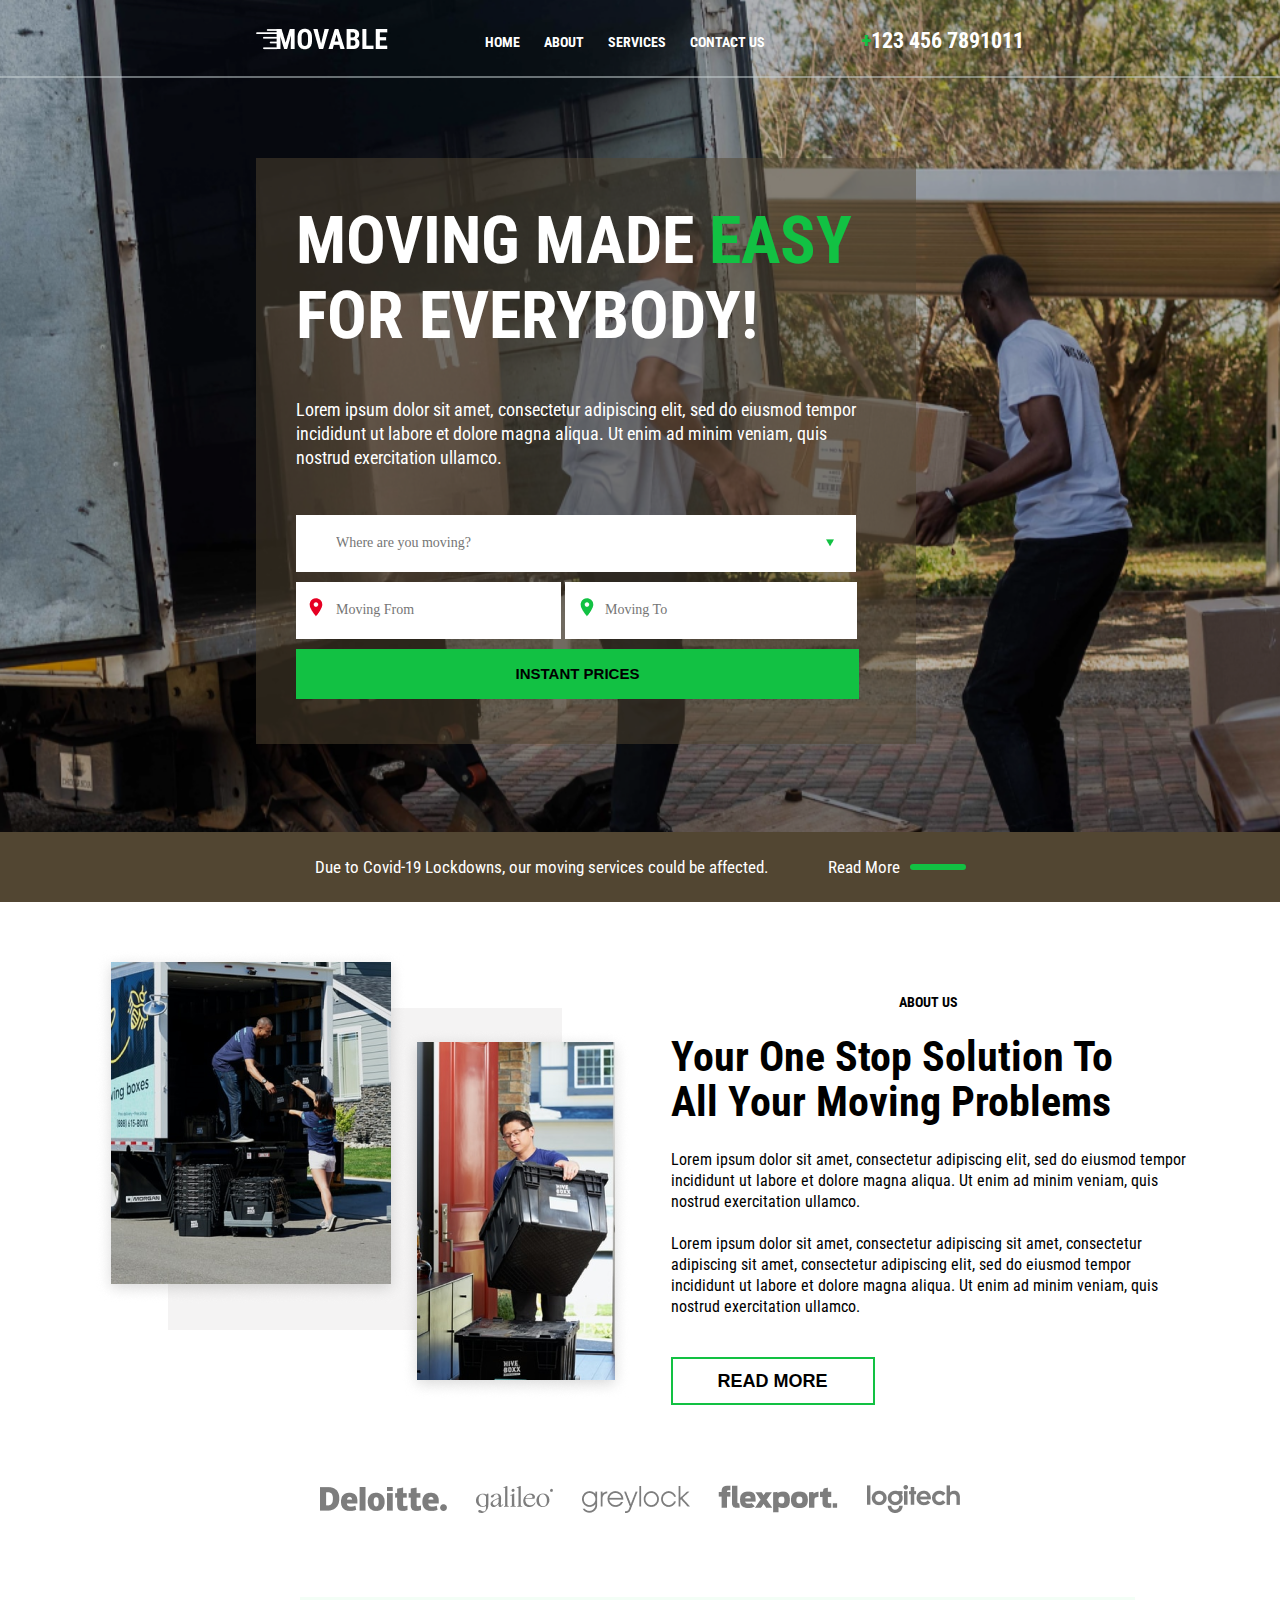
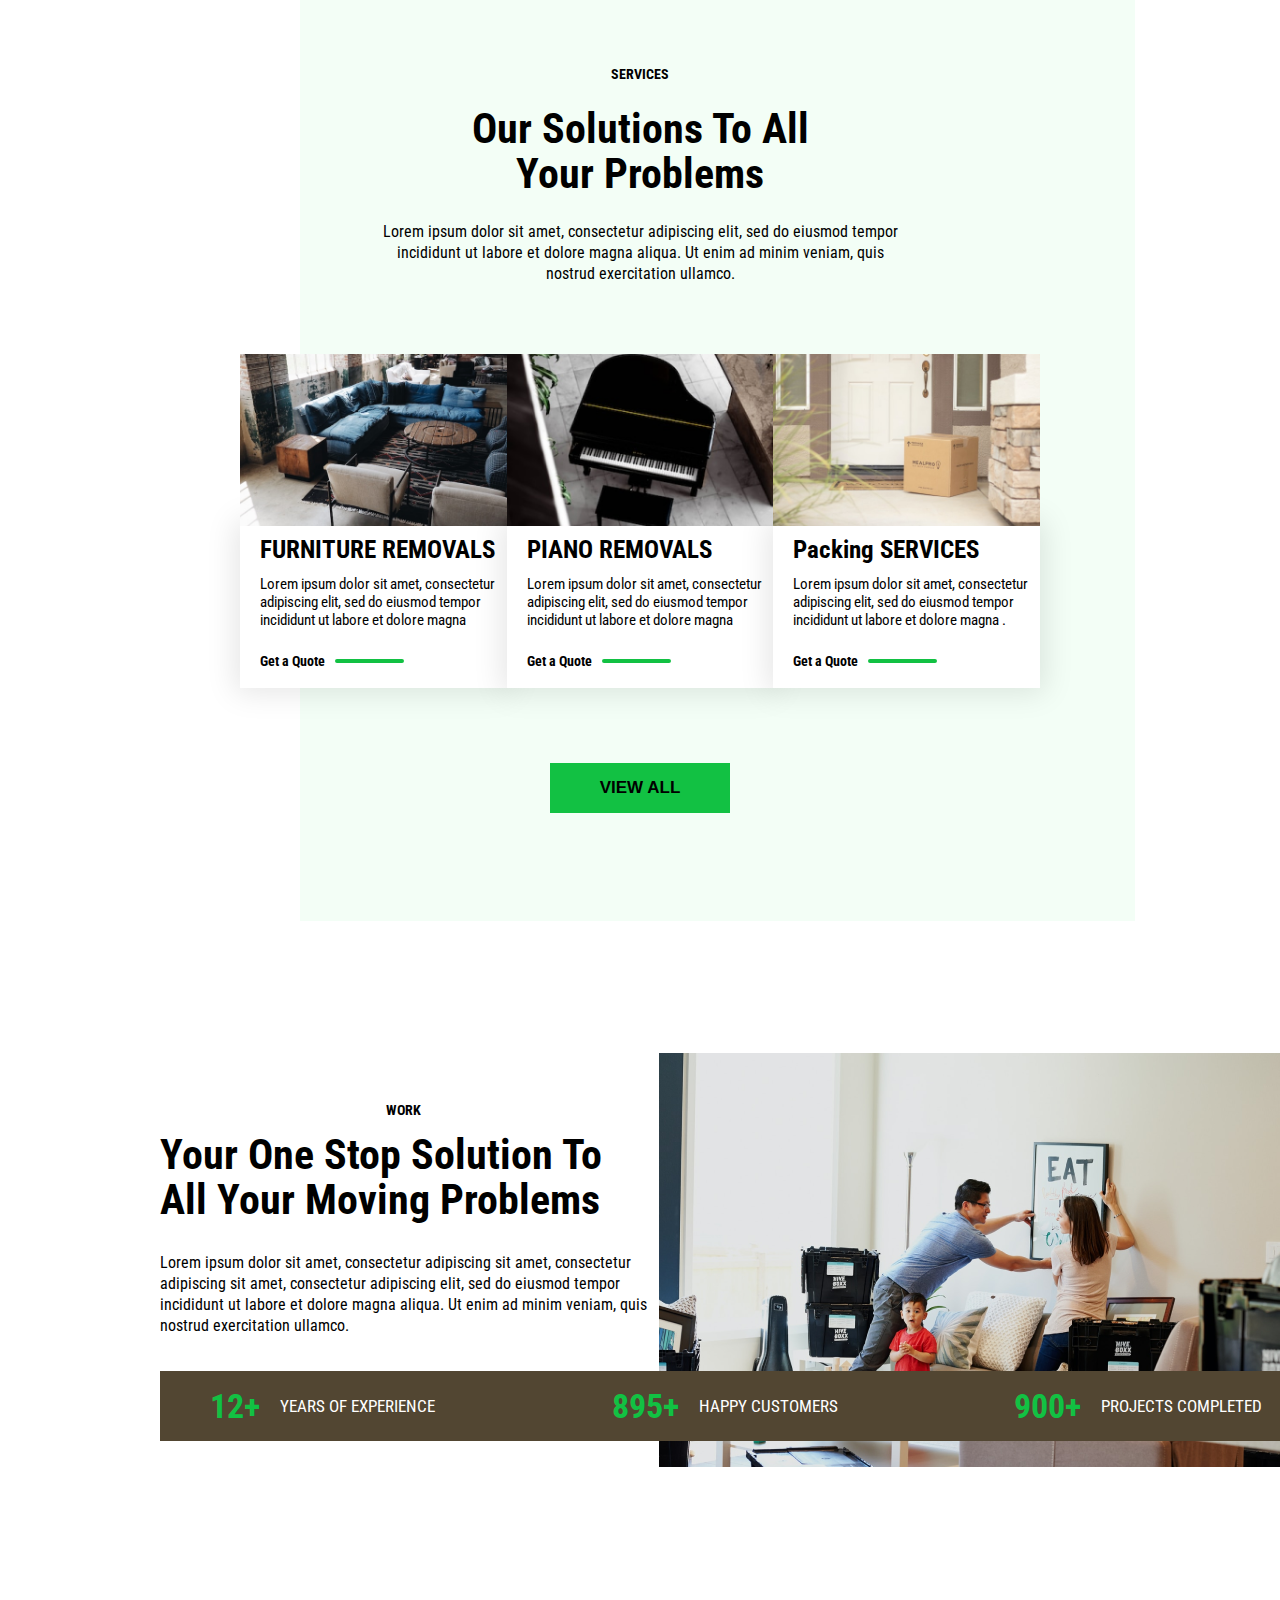
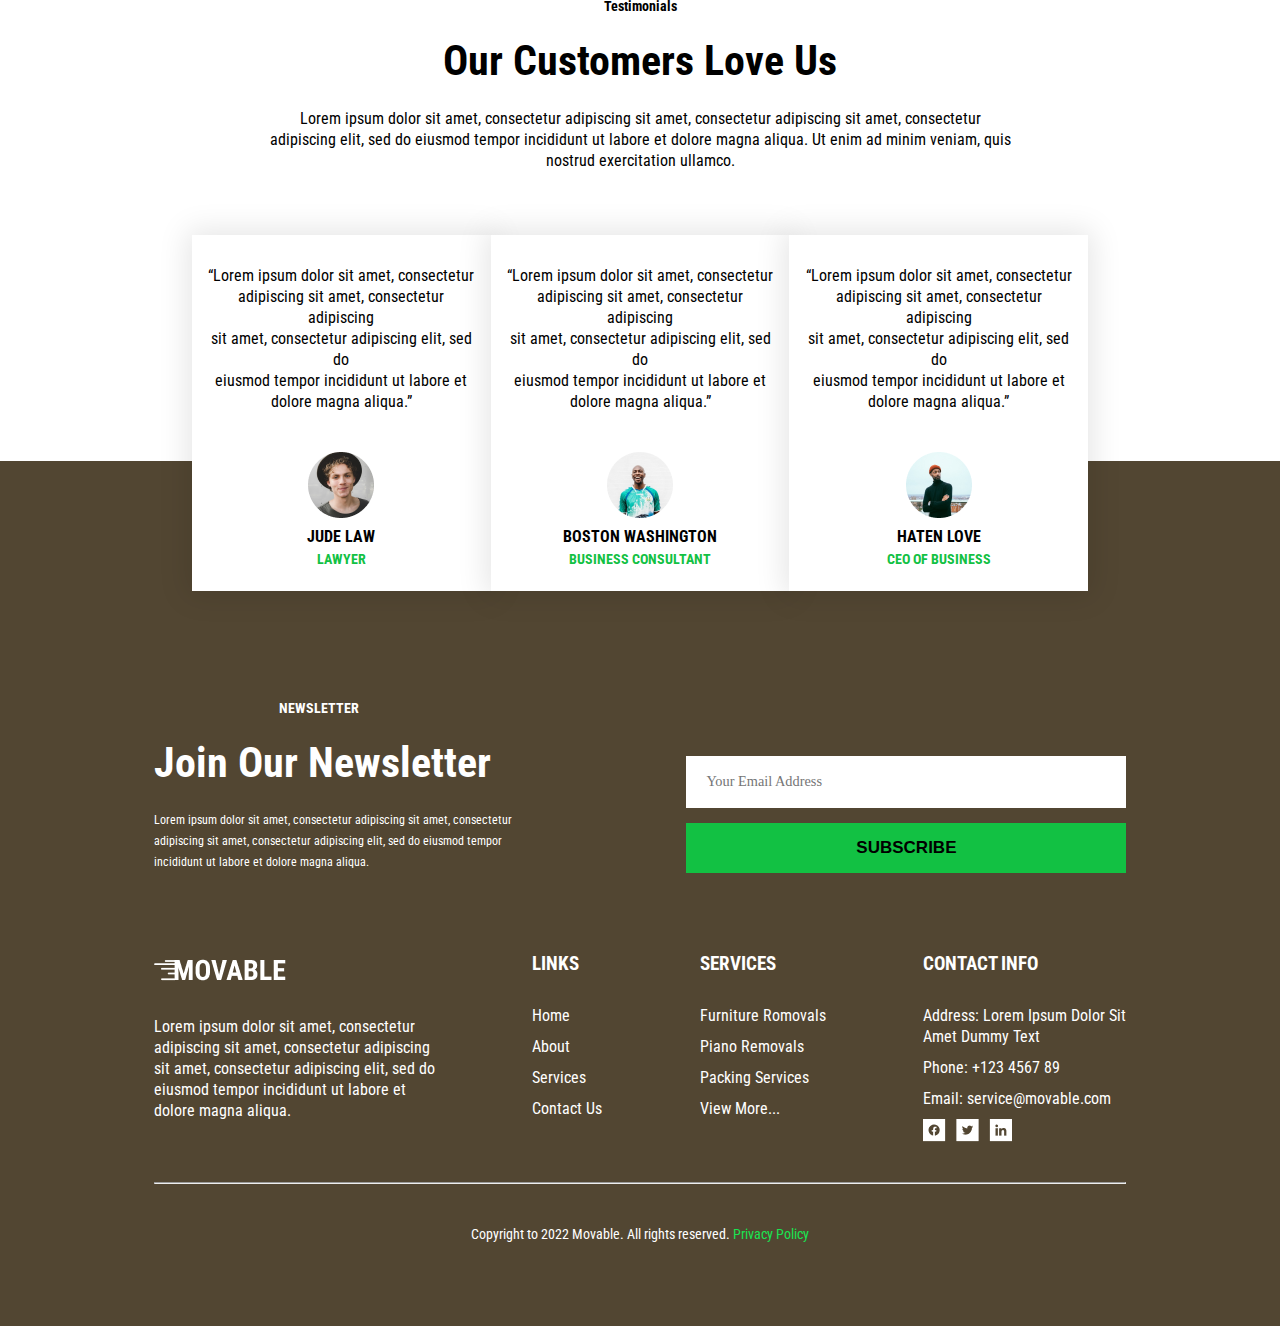
<file: index.html>
<!DOCTYPE html>
<html lang="en">

<head>
    <meta charset="UTF-8">
    <meta name="viewport" content="width=device-width, initial-scale=1.0">
    <title>MOVABLE</title>
    <link rel="preconnect" href="https://fonts.googleapis.com">
    <link rel="preconnect" href="https://fonts.gstatic.com" crossorigin>
    <link href="https://fonts.googleapis.com/css2?family=Roboto+Condensed:ital,wght@0,100..900;1,100..900&display=swap"
        rel="stylesheet">
    <link rel="stylesheet" href="asset/css/index.css">

</head>

<body>
    <div class="main">

        <!-- Hero section -->

        <section class="first-section">

            <!-- Navbar -->

            <div class="image-overlay">

                <div class="navbar hero-container">

                    <!-- other nav info -->

                    <div class="logo">
                        <a href="index.html">
                            <img src="asset/images/logo.png" alt="Logo">
                        </a>
                    </div>

                    <div class="pages-link">
                        <a href="index.html">Home</a>
                        <a href="pages/about.html">About</a>
                        <a href="pages/services.html">Services</a>
                        <a href="pages/contact.html">Contact Us</a>
                    </div>

                    <div class="contact-number">

                        <a href="tel:+1234567891011">
                            <span>+</span>123 456 7891011
                        </a>
                    </div>

                </div>
                <!-- toogle button -->

                <div class="for-responsive">

                    <label for="check" class="checkbox">
                        <input type="checkbox" id="check">

                        <div class="toogle">
                            <span class="top-line common"></span>
                            <span class="middle-line common"></span>
                            <span class="bottom-line common"></span>
                        </div>

                    </label>

                </div>

                <hr class="hero-hr">

                <!-- first glance -->

                <div class="first-glance hero-container">

                    <div class="hero-caption">

                        <h3>MOVING MADE <span>EASY</span> <br> FOR EVERYBODY!</h3>

                        <p>Lorem ipsum dolor sit amet, consectetur adipiscing elit, sed do eiusmod tempor <br>
                            incididunt ut
                            labore et dolore magna aliqua. Ut enim ad minim veniam, quis <br> nostrud exercitation
                            ullamco.
                        </p>


                        <div class="hero-form">

                            <input class="form-address" type="text" placeholder="Where are you moving?">
                            <img class="hero-form-icons addres-img" src="asset/images/Vector1.png" alt="Iocns">

                            <input class="hero-from" type="text" placeholder="Moving From">
                            <img class="hero-form-icons from-img" src="asset/images/Vector2.png" alt="Icons">

                            <input class="hero-to" type="text" placeholder="Moving To">
                            <img class="hero-form-icons to-img" src="asset/images/Vector3.png" alt="Icons">

                            <button class="hero-btn">INSTANT PRICES</button>

                        </div>

                    </div>

                </div>
            </div>

        </section>

        <!-- COVID-19 -->

        <div class="covid-19">

            <p>Due to Covid-19 Lockdowns, our moving services could be affected.</p>
            <h3>Read More
                <hr>
            </h3>

        </div>


        <!-- ABOUT US -->

        <section class="about-us">

            <div class="about-area">

                <div class="about-us-image">
                    <img src="asset/images/about-imge.png" alt="About Area Image">
                </div>

                <div class="about-us-caption">

                    <h5>ABOUT US</h5>
                    <h2>Your One Stop Solution To <br> All Your Moving Problems</h2>

                    <p class="about-para">Lorem ipsum dolor sit amet, consectetur adipiscing elit, sed do eiusmod tempor
                        <br> incididunt ut labore et dolore magna aliqua. Ut enim ad minim veniam, quis <br> nostrud
                        exercitation ullamco. <br>
                    </p>

                    <p> <br> Lorem ipsum dolor sit amet, consectetur adipiscing sit amet, consectetur <br> adipiscing
                        sit amet, consectetur adipiscing elit, sed do eiusmod tempor <br> incididunt ut labore et dolore
                        magna aliqua. Ut enim ad minim veniam, quis <br> nostrud exercitation ullamco.</p>

                    <button>Read More</button>
                </div>

            </div>

        </section>

        <!-- Client logo -->

        <section class="clients-company">

            <div class="clients-images">

                <div class="clients-logo">
                    <img src="asset/images/Deloitte.png" alt="Company logo">
                </div>

                <div class="clients-logo">
                    <img src="asset/images/Galileo .png" alt="Company logo">
                </div>

                <div class="clients-logo">
                    <img src="asset/images/Greylock Partners.png" alt="Company logo">
                </div>

                <div class="clients-logo">
                    <img src="asset/images/Flexport.png" alt="Company logo">
                </div>

                <div class="clients-logo">
                    <img src="asset/images/Logitech.png" alt="Company logo">
                </div>

            </div>

        </section>

        <!-- Services -->

        <section class="services">

            <div class="services-caption">

                <h5>SERVICES</h5>
                <h2>Our Solutions To All <br> Your Problems</h2>
                <p>Lorem ipsum dolor sit amet, consectetur adipiscing elit, sed do eiusmod tempor <br> incididunt ut
                    labore et dolore magna aliqua. Ut enim ad minim veniam, quis <br> nostrud exercitation ullamco.</p>

            </div>

            <div class="services-info">

                <div class="services-img-caption">

                    <img src="asset/images/Rectangle.png" alt="Image">

                    <div class="caption-area">

                        <h3>FURNITURE REMOVALS</h3>
                        <p>Lorem ipsum dolor sit amet, consectetur <br> adipiscing elit, sed do eiusmod tempor <br>
                            incididunt ut labore et dolore magna </p>
                        <h5 style="display: flex; align-items: center; ">Get a Quote
                            <hr>
                        </h5>


                    </div>

                </div>


                <div class="services-img-caption">

                    <img src="asset/images/Rectangle (1).png" alt="Image">

                    <div class="caption-area">

                        <h3>PIANO REMOVALS</h3>
                        <p>Lorem ipsum dolor sit amet, consectetur <br> adipiscing elit, sed do eiusmod tempor <br>
                            incididunt ut labore et dolore magna</p>
                        <h5 class="service-style" style="display: flex; align-items: center; ">Get a Quote
                            <hr>
                        </h5>

                    </div>


                </div>


                <div class="services-img-caption">

                    <img src="asset/images/Rectangle (2).png" alt="Image">

                    <div class="caption-area">

                        <h3>Packing SERVICES</h3>
                        <p>Lorem ipsum dolor sit amet, consectetur <br> adipiscing elit, sed do eiusmod tempor <br>
                            incididunt ut labore et dolore magna .</p>
                        <h5 style="display: flex; align-items: center; ">Get a Quote
                            <hr>
                        </h5>

                    </div>

                </div>

            </div>

            <button class="services-btn">View All</button>

        </section>

        <!-- Work -->

        <section class="work">

            <div class="work-area">

                <div class="work-caption">

                    <h5>WORK</h5>
                    <h3>Your One Stop Solution To <br> All Your Moving Problems</h3>
                    <p>Lorem ipsum dolor sit amet, consectetur adipiscing sit amet, consectetur <br> adipiscing sit
                        amet, consectetur adipiscing elit, sed do eiusmod tempor <br> incididunt ut labore et dolore
                        magna aliqua. Ut enim ad minim veniam, quis <br> nostrud exercitation ullamco.</p>

                </div>

                <div class="work-image">
                    <img src="asset/images/work.png" alt="Work Image">
                </div>

            </div>

            <div class="work-info">

                <div class="work-1">
                    <h3>12+</h3>
                    <p>YEARS OF EXPERIENCE</p>
                </div>

                <div class="work-2">
                    <h3>895+</h3>
                    <p>HAPPY CUSTOMERS</p>
                </div>

                <div class="work-3">
                    <h3>900+</h3>
                    <p>PROJECTS COMPLETED</p>
                </div>

            </div>

        </section>

        <!-- Tests -->

        <section class="tests">

            <div class="members-caption">

                <h5>Testimonials</h5>

                <h3>Our Customers Love Us</h3>

                <p>Lorem ipsum dolor sit amet, consectetur adipiscing sit amet, consectetur adipiscing sit amet,
                    consectetur <br> adipiscing elit, sed do eiusmod tempor incididunt ut labore et dolore magna aliqua.
                    Ut enim ad minim veniam, quis <br> nostrud exercitation ullamco.</p>

            </div>

            <div class="company-members">

                <div class="member-info">

                    <p>“Lorem ipsum dolor sit amet, consectetur <br> adipiscing sit amet, consectetur adipiscing <br>
                        sit amet, consectetur adipiscing elit, sed do <br> eiusmod tempor incididunt ut labore et <br>
                        dolore magna aliqua.”</p>

                    <img src="asset/images/Ellipse.png" alt="Client Image">

                    <h4>JUDE LAW</h4>

                    <h5>LAWYER</h5>

                </div>

                <div class="member-info">

                    <p>“Lorem ipsum dolor sit amet, consectetur <br> adipiscing sit amet, consectetur adipiscing <br>
                        sit amet, consectetur adipiscing elit, sed do <br> eiusmod tempor incididunt ut labore et <br>
                        dolore magna aliqua.”</p>

                    <img src="asset/images/Ellipse (1).png" alt="Client Image">

                    <h4>BOSTON WASHINGTON</h4>

                    <h5>BUSINESS CONSULTANT</h5>

                </div>

                <div class="member-info">

                    <p>“Lorem ipsum dolor sit amet, consectetur <br> adipiscing sit amet, consectetur adipiscing <br>
                        sit amet, consectetur adipiscing elit, sed do <br> eiusmod tempor incididunt ut labore et <br>
                        dolore magna aliqua.”</p>

                    <img src="asset/images/Ellipse (2).png" alt="Client Image">

                    <h4>HATEN LOVE</h4>

                    <h5>CEO OF BUSINESS</h5>

                </div>

            </div>


        </section>

        <!-- footer -->

        <section class="footer">

            <div class="footer-area">

                <div class="newsletter-area">

                    <div class="newsletter-caption">

                        <h4>NEWSLETTER</h4>

                        <h3>Join Our Newsletter</h3>

                        <p>Lorem ipsum dolor sit amet, consectetur adipiscing sit amet, consectetur <br> adipiscing sit
                            amet, consectetur adipiscing elit, sed do eiusmod tempor <br> incididunt ut labore et dolore
                            magna aliqua.</p>

                    </div>

                    <div class="for-gap"></div>

                    <div class="newsletter-form">

                        <input type="email" placeholder="Your Email Address">

                        <button>SUBSCRIBE</button>
                    </div>

                </div>


                <div class="footer-referances">

                    <div class="footer-logo-caption">

                        <a href="index.html">
                            <img src="asset/images/logo.png" alt="Logo">
                        </a>

                        <p>Lorem ipsum dolor sit amet, consectetur <br> adipiscing sit amet, consectetur adipiscing <br>
                            sit amet, consectetur adipiscing elit, sed do <br> eiusmod tempor incididunt ut labore et
                            <br> dolore magna aliqua.
                        </p>

                    </div>

                    <div class="footer-links">

                        <h3>LINKS</h3>

                        <a href="index.html">Home</a>
                        <a href="pages/about.html">About</a>
                        <a href="pages/services.html">Services</a>
                        <a href="pages/contact.html">Contact Us</a>

                    </div>

                    <div class="footer-services">

                        <h3>SERVICES</h3>
                        <a href="/pages/services.html#furniture-removal">Furniture Romovals</a>
                        <a href="/pages/services.html#piano-removal">Piano Removals</a>
                        <a href="/pages/services.html#packing-services">Packing Services</a>
                        <a href="/pages/services.html#Removals">View More...</a>

                    </div>

                    <div class="footer-contact-info">

                        <h3>CONTACT INFO</h3>


                        <a href="pages/contact.html">
                            Address: Lorem Ipsum Dolor Sit <br> Amet Dummy Text
                        </a>

                        <a href="tel:+123456789">
                            Phone: +123 4567 89
                        </a>

                        <a href="mailto:service@movable.com">
                            Email: service@movable.com
                        </a>


                        <div class="social-links">

                            <a href="https://www.facebook.com/" target="_blank">
                                <img src="asset/images/facebook.png" alt="Facebook">
                            </a>

                            <a href="https://x.com/?lang=en" target="_blank">
                                <img src="asset/images/twitter.png" alt="Twitter">
                            </a>

                            <a href="https://pk.linkedin.com/" target="_blank">
                                <img src="asset/images/linkedin.png" alt="Linkedin">
                            </a>
                        </div>

                    </div>


                </div>

                <hr class="footer-hr">

                <p class="copyright">Copyright to 2022 Movable. All rights reserved.
                    <a href="#"><span>Privacy Policy</span></a>
                </p>

            </div>

        </section>

    </div>
</body>

</html>
</file>
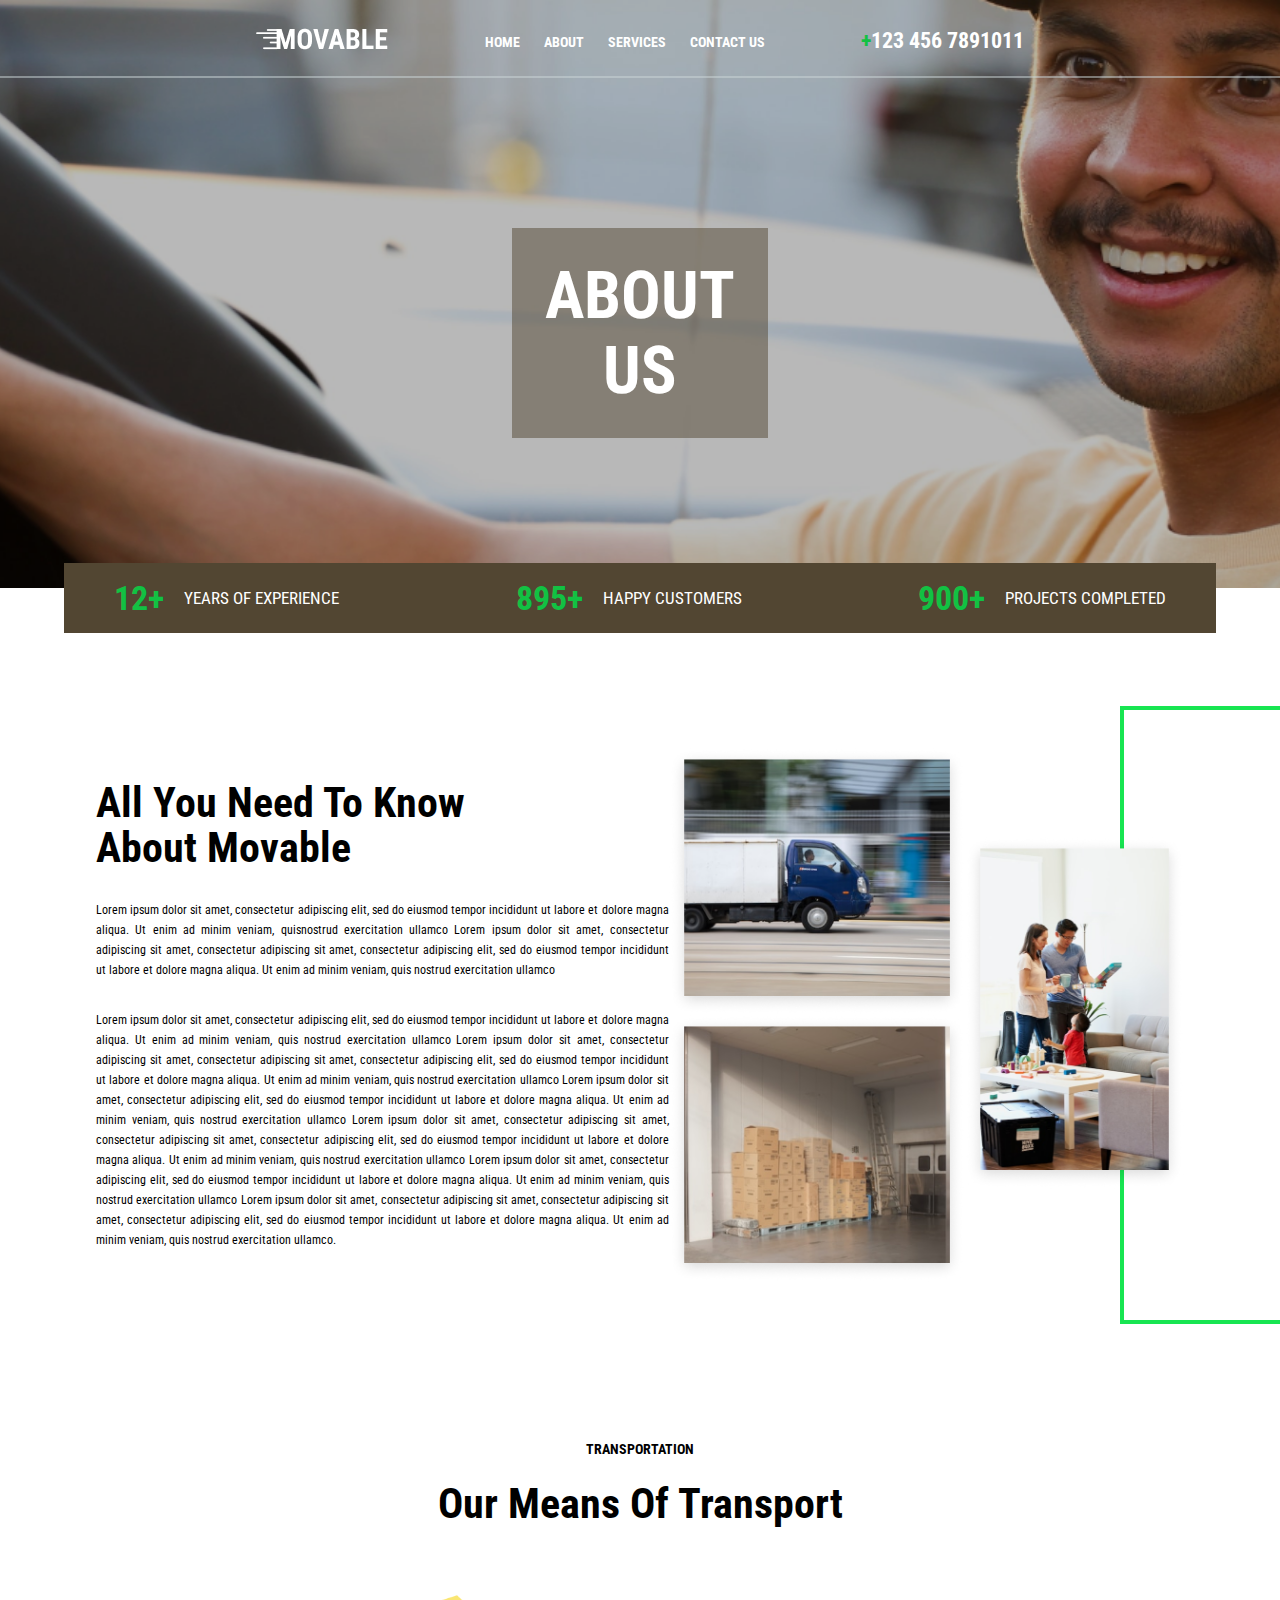
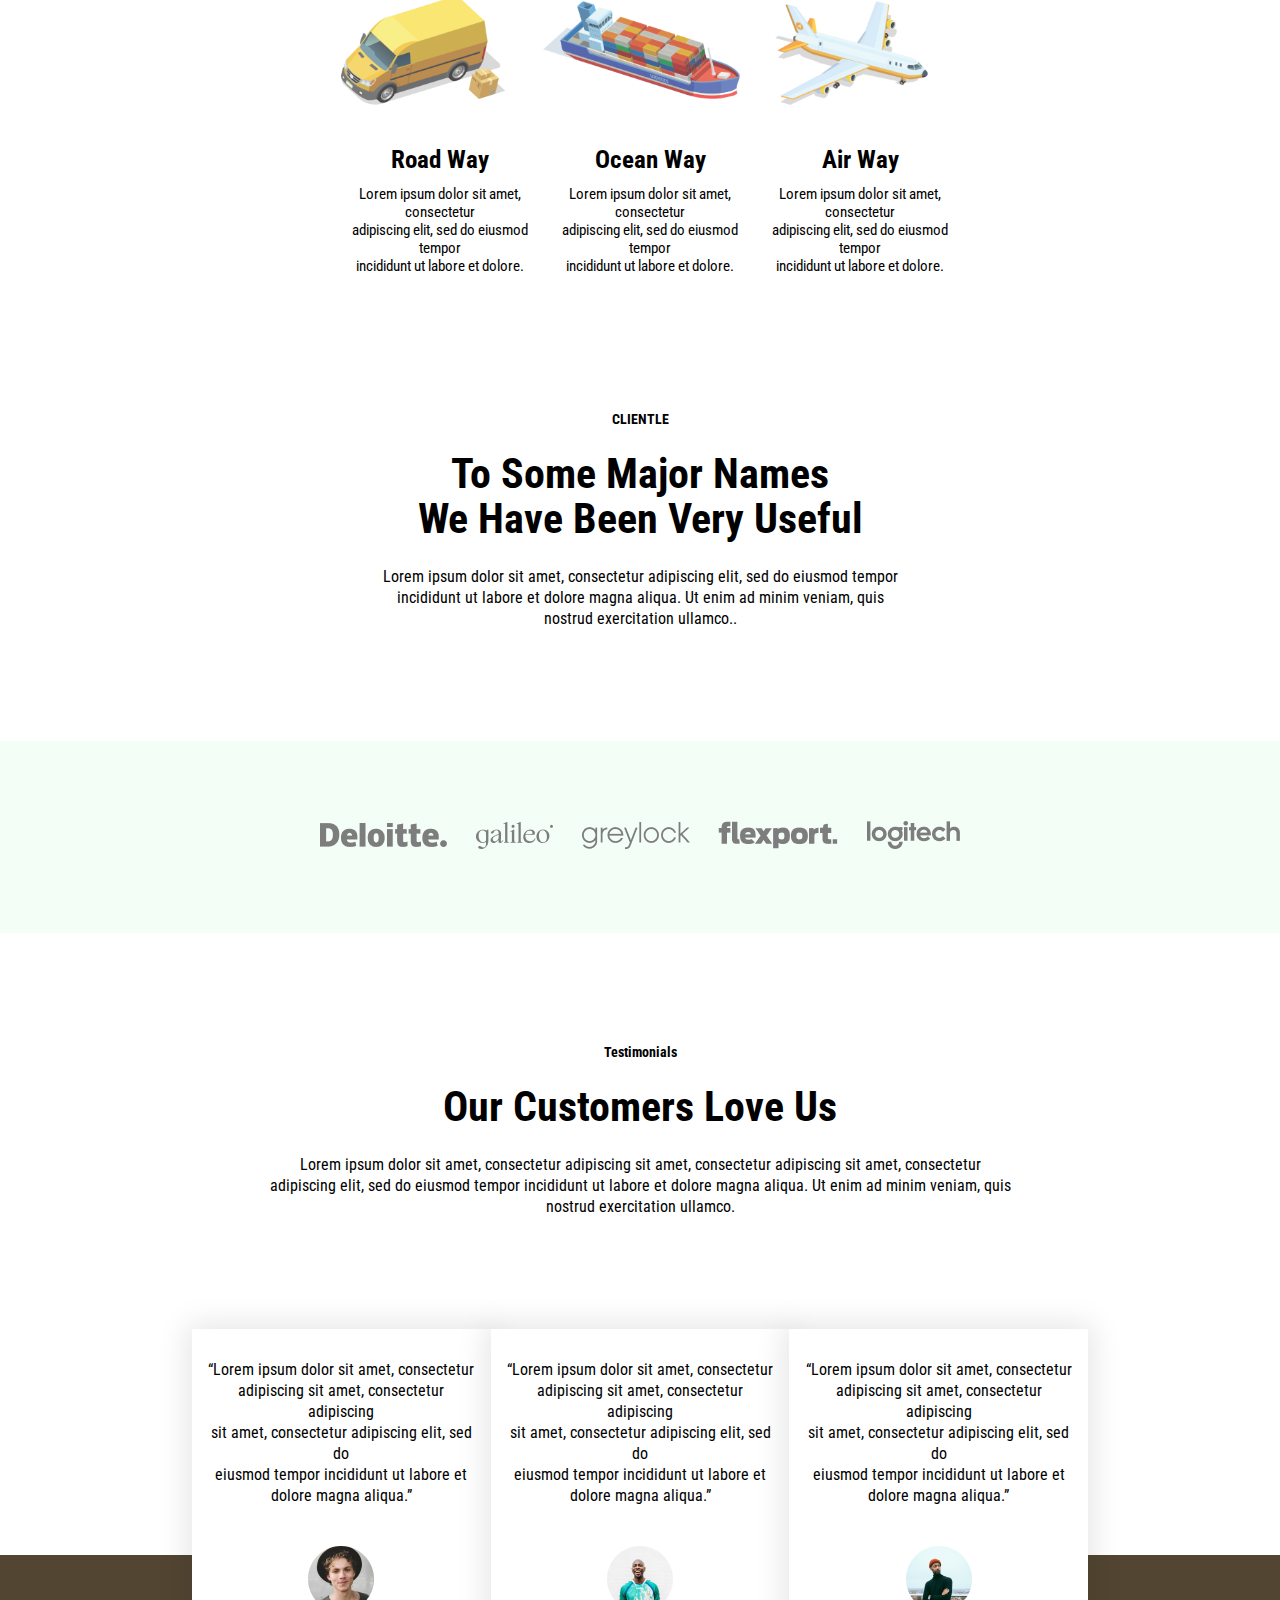
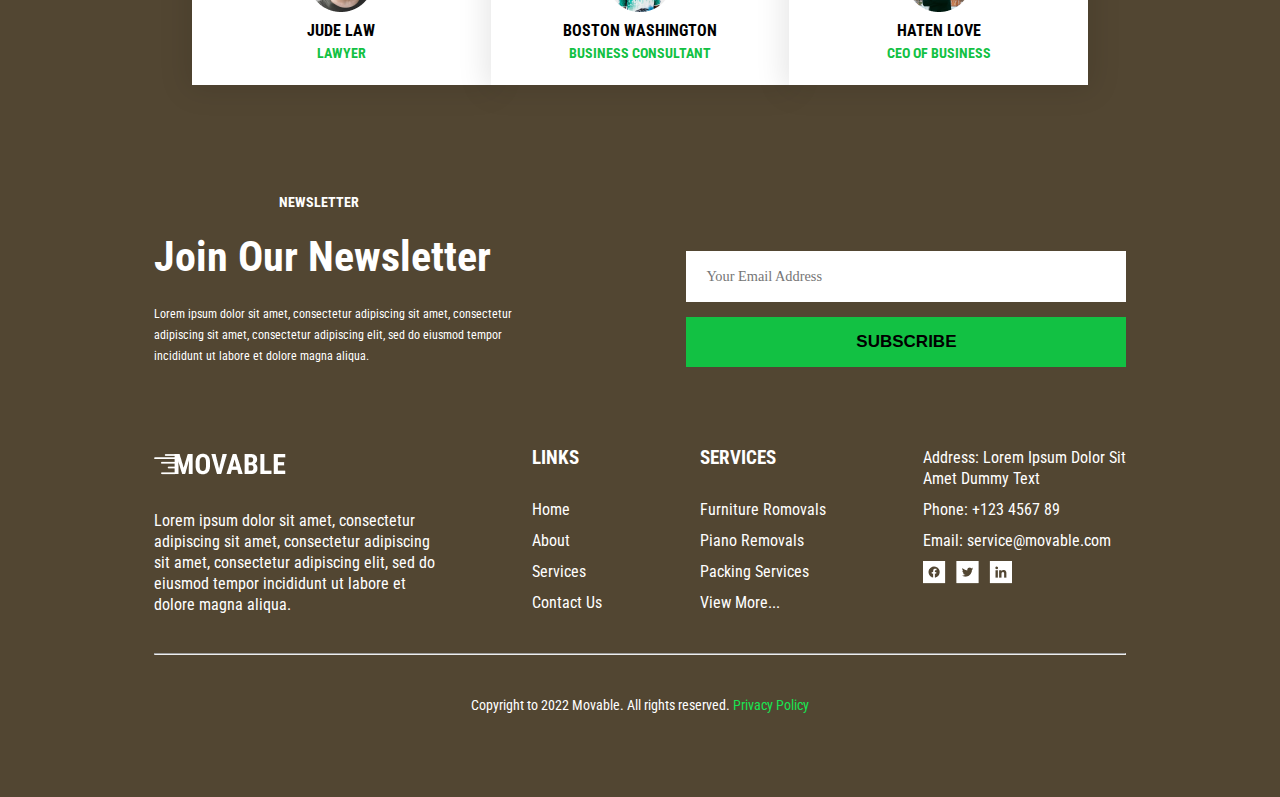
<file: pages/about.html>
<!DOCTYPE html>
<html lang="en">

<head>
    <meta charset="UTF-8">
    <meta name="viewport" content="width=device-width, initial-scale=1.0">
    <title>About Us - MOVABLE</title>
    <link rel="preconnect" href="https://fonts.googleapis.com">
    <link rel="preconnect" href="https://fonts.gstatic.com" crossorigin>
    <link href="https://fonts.googleapis.com/css2?family=Roboto+Condensed:ital,wght@0,100..900;1,100..900&display=swap"
        rel="stylesheet">
    <link rel="stylesheet" href="../asset/css/index.css">
    <link rel="stylesheet" href="../asset/css/about.css">
</head>

<body>

    <div class="main">

        <div class="about-us-page">

            <div class="image-overlay">


                <div class="navbar hero-container">

                    <div class="logo">
                        <a href="../index.html">
                            <img src="../asset/images/logo.png" alt="Logo">
                        </a>
                    </div>

                    <div class="pages-link">
                        <a href="../index.html">Home</a>
                        <a href="about.html">About</a>
                        <a href="services.html">Services</a>
                        <a href="contact.html">Contact Us</a>
                    </div>

                    <div class="contact-number">

                        <a href="tel:+1234567891011">
                            <span>+</span>123 456 7891011
                        </a>
                    </div>
                </div>
                <!-- toogle button -->
                <div class="for-responsive">
                    <label for="check" class="checkbox">
                        <input type="checkbox" id="check">
                        <div class="toogle">
                            <span class="top-line common"></span>
                            <span class="middle-line common"></span>
                            <span class="bottom-line common"></span>
                        </div>
                    </label>
                </div>
                <hr class="hero-hr">

                <div class="center">
                    <h3>ABOUT US</h3>
                </div>
            </div>

        </div>

        <div class="about-work">
            <div class="work-info about-page-work">
                <div class="work-1">
                    <h3>12+</h3>
                    <p>YEARS OF EXPERIENCE</p>
                </div>

                <div class="work-2">
                    <h3>895+</h3>
                    <p>HAPPY CUSTOMERS</p>
                </div>

                <div class="work-3">
                    <h3>900+</h3>
                    <p>PROJECTS COMPLETED</p>
                </div>
            </div>
        </div>

        <!-- About All Information -->

        <div class="about-work-area">
            <div class="work-caption">
                <h3>All You Need To Know <br>
                    About Movable</h3>
                <p class="padding-bottom">Lorem ipsum dolor sit amet, consectetur adipiscing elit, sed do eiusmod
                    tempor<br> incididunt ut
                    labore et dolore magna aliqua. Ut enim ad minim veniam, quis<br>nostrud exercitation ullamco Lorem
                    ipsum dolor sit amet, consectetur adipiscing<br> sit amet, consectetur adipiscing sit amet,
                    consectetur adipiscing elit, sed do <br>eiusmod tempor incididunt ut labore et dolore magna aliqua.
                    Ut enim ad minim <br>veniam, quis nostrud exercitation ullamco <br>
                </p>

                <p>Lorem ipsum dolor sit amet, consectetur adipiscing elit, sed do eiusmod tempor<br> incididunt ut
                    labore et dolore magna aliqua. Ut enim ad minim veniam, quis <br>nostrud exercitation ullamco Lorem
                    ipsum dolor sit amet, consectetur adipiscing <br>sit amet, consectetur adipiscing sit amet,
                    consectetur adipiscing elit, sed do<br> eiusmod tempor incididunt ut labore et dolore magna aliqua.
                    Ut enim ad minim<br> veniam, quis nostrud exercitation ullamco Lorem ipsum dolor sit amet,<br>
                    consectetur adipiscing elit, sed do eiusmod tempor incididunt ut labore et dolore<br> magna aliqua.
                    Ut enim ad minim veniam, quis nostrud exercitation ullamco <br>Lorem ipsum dolor sit amet,
                    consectetur adipiscing sit amet, consectetur<br> adipiscing sit amet, consectetur adipiscing elit,
                    sed do eiusmod tempor <br>incididunt ut labore et dolore magna aliqua. Ut enim ad minim veniam,
                    quis<br> nostrud exercitation ullamco Lorem ipsum dolor sit amet, consectetur adipiscing<br> elit,
                    sed do eiusmod tempor incididunt ut labore et dolore magna aliqua. Ut enim<br> ad minim veniam, quis
                    nostrud exercitation ullamco Lorem ipsum dolor sit amet, <br>consectetur adipiscing sit amet,
                    consectetur adipiscing sit amet, consectetur<br> adipiscing elit, sed do eiusmod tempor incididunt
                    ut labore et dolore magna <br>aliqua. Ut enim ad minim veniam, quis nostrud exercitation ullamco.
                </p>
            </div>

            <div class="tranport-images">

                <div class="travelandstocks">
                    <img class="comp-car" src="../asset/images/about-1.png" alt="Car">
                    <img src="../asset/images/about-2.png" alt="Stocks">
                </div>

                <div class="client-img">
                    <img src="../asset/images/about-3.png" alt="Client">
                </div>

            </div>
        </div>

        <!-- Ways -->

        <div class="transportation-area">

            <div class="services-caption">
                <h5>TRANSPORTATION</h5>
                <h2>Our Means Of Transport</h2>
            </div>

            <div class="transportaion-images for-padding">

                <div class="road way">
                    <img src="../asset/images/road.png" alt="">

                    <div class="caption-area transport-caption">
                        <h3>Road Way</h3>
                        <p>Lorem ipsum dolor sit amet, consectetur <br> adipiscing elit, sed do eiusmod tempor <br>
                            incididunt ut labore et dolore.</p>
                    </div>
                </div>

                <div class="sea way">
                    <img src="../asset/images/sea.png" alt="">
                    <div class="caption-area transport-caption">
                        <h3>Ocean Way</h3>
                        <p>Lorem ipsum dolor sit amet, consectetur <br> adipiscing elit, sed do eiusmod tempor <br>
                            incididunt ut labore et dolore.</p>
                    </div>
                </div>

                <div class="air way">
                    <img src="../asset/images/air.png" alt="">
                    <div class="caption-area transport-caption">
                        <h3>Air Way</h3>
                        <p>Lorem ipsum dolor sit amet, consectetur <br> adipiscing elit, sed do eiusmod tempor <br>
                            incididunt ut labore et dolore.</p>
                    </div>
                </div>

            </div>
        </div>

        <!-- Copied from tests section { Index.html } -->
        <!-- Current section is Clientles -->

        <div class="clientle">
            <div class="members-caption clientle-caption">
                <h5>CLIENTLE</h5>
                <h3>To Some Major Names <br>
                    We Have Been Very Useful</h3>
                <p>Lorem ipsum dolor sit amet, consectetur adipiscing elit, sed do eiusmod tempor <br> incididunt ut
                    labore et dolore magna aliqua. Ut enim ad minim veniam, quis <br>nostrud exercitation ullamco..</p>
            </div>
        </div>

        <!-- code was copied from CLIENTS COMPANY { Index.html} -->
        <!-- Current section is also clients company -->


        <section class="clients-company clients-companies-images">

            <div class="clients-images">

                <div class="clients-logo">
                    <img src="../asset/images/Deloitte.png" alt="Company logo">
                </div>

                <div class="clients-logo">
                    <img src="../asset/images/Galileo .png" alt="Company logo">
                </div>

                <div class="clients-logo">
                    <img src="../asset/images/Greylock Partners.png" alt="Company logo">
                </div>

                <div class="clients-logo">
                    <img src="../asset/images/Flexport.png" alt="Company logo">
                </div>

                <div class="clients-logo">
                    <img src="../asset/images/Logitech.png" alt="Company logo">
                </div>

            </div>

        </section>

        <!-- code was copied from TESTS AND FOOTER { Index.html} -->
        <!-- Current section is also tests and footer -->

        <div class="textimals-and-footer">


            <!-- Tests -->

            <section class="tests">
                <div class="members-caption">
                    <h5>Testimonials</h5>
                    <h3>Our Customers Love Us</h3>
                    <p>Lorem ipsum dolor sit amet, consectetur adipiscing sit amet, consectetur adipiscing sit amet,
                        consectetur <br> adipiscing elit, sed do eiusmod tempor incididunt ut labore et dolore magna
                        aliqua. Ut enim ad minim veniam, quis <br> nostrud exercitation ullamco.</p>
                </div>

                <div class="company-members">

                    <div class="member-info">
                        <p>“Lorem ipsum dolor sit amet, consectetur <br> adipiscing sit amet, consectetur adipiscing
                            <br> sit amet, consectetur adipiscing elit, sed do <br> eiusmod tempor incididunt ut labore
                            et <br> dolore magna aliqua.”
                        </p>
                        <img src="../asset/images/Ellipse.png" alt="Client Image">
                        <h4>JUDE LAW</h4>
                        <h5>LAWYER</h5>
                    </div>

                    <div class="member-info">
                        <p>“Lorem ipsum dolor sit amet, consectetur <br> adipiscing sit amet, consectetur adipiscing
                            <br> sit amet, consectetur adipiscing elit, sed do <br> eiusmod tempor incididunt ut labore
                            et <br> dolore magna aliqua.”
                        </p>
                        <img src="../asset/images/Ellipse (1).png" alt="Client Image">
                        <h4>BOSTON WASHINGTON</h4>
                        <h5>BUSINESS CONSULTANT</h5>
                    </div>

                    <div class="member-info">
                        <p>“Lorem ipsum dolor sit amet, consectetur <br> adipiscing sit amet, consectetur adipiscing
                            <br> sit amet, consectetur adipiscing elit, sed do <br> eiusmod tempor incididunt ut labore
                            et <br> dolore magna aliqua.”
                        </p>
                        <img src="../asset/images/Ellipse (2).png" alt="Client Image">
                        <h4>HATEN LOVE</h4>
                        <h5>CEO OF BUSINESS</h5>
                    </div>

                </div>
            </section>

            <!-- footer -->

            <section class="footer">
                <div class="footer-area">
                    <div class="newsletter-area">

                        <div class="newsletter-caption">
                            <h4>NEWSLETTER</h4>
                            <h3>Join Our Newsletter</h3>
                            <p>Lorem ipsum dolor sit amet, consectetur adipiscing sit amet, consectetur <br> adipiscing
                                sit amet, consectetur adipiscing elit, sed do eiusmod tempor <br> incididunt ut labore
                                et dolore magna aliqua.</p>
                        </div>

                        <div class="for-gap"></div>

                        <div class="newsletter-form">
                            <input type="email" placeholder="Your Email Address">
                            <button>SUBSCRIBE</button>
                        </div>

                    </div>

                    <div class="footer-referances">

                        <div class="footer-logo-caption">

                            <a href="../index.html">
                                <img src="../asset/images/logo.png" alt="Logo">
                            </a>

                                <p>Lorem ipsum dolor sit amet, consectetur <br> adipiscing sit amet, consectetur adipiscing
                                <br> sit amet, consectetur adipiscing elit, sed do <br> eiusmod tempor incididunt ut
                                labore et <br> dolore magna aliqua.
                            </p>
                        </div>

                        <div class="footer-links">
                            <h3>LINKS</h3>
                            <a href="../index.html">Home</a>
                            <a href="about.html">About</a>
                            <a href="services.html">Services</a>
                            <a href="contact.html">Contact Us</a>
                        </div>

                        <div class="footer-services">
                            <h3>SERVICES</h3>
                            <a href="#">Furniture Romovals</a>
                            <a href="#">Piano Removals</a>
                            <a href="#">Packing Services</a>
                            <a href="#">View More...</a>
                        </div>

                        <div class="footer-contact-info">

                            <a href="contact.html">
                                Address: Lorem Ipsum Dolor Sit <br> Amet Dummy Text
                            </a>

                            <a href="tel:+123456789">
                                Phone: +123 4567 89
                            </a>

                            <a href="mailto:service@movable.com">
                                Email: service@movable.com
                            </a>

                            <div class="social-links">

                                <a href="https://www.facebook.com/" target="_blank">
                                    <img src="../asset/images/facebook.png" alt="Facebook">
                                </a>

                                <a href="https://x.com/?lang=en" target="_blank">
                                    <img src="../asset/images/twitter.png" alt="Twitter">
                                </a>

                                <a href="https://pk.linkedin.com/" target="_blank">
                                    <img src="../asset/images/linkedin.png" alt="Linkedin">
                                </a>
                            </div>

                        </div>


                    </div>

                    <hr class="footer-hr">


                    <p class="copyright">Copyright to 2022 Movable. All rights reserved.
                        <a href="#"><span>Privacy Policy</span>
                    </p></a>
                </div>
            </section>

        </div>

    </div>

</body>

</html>
</file>
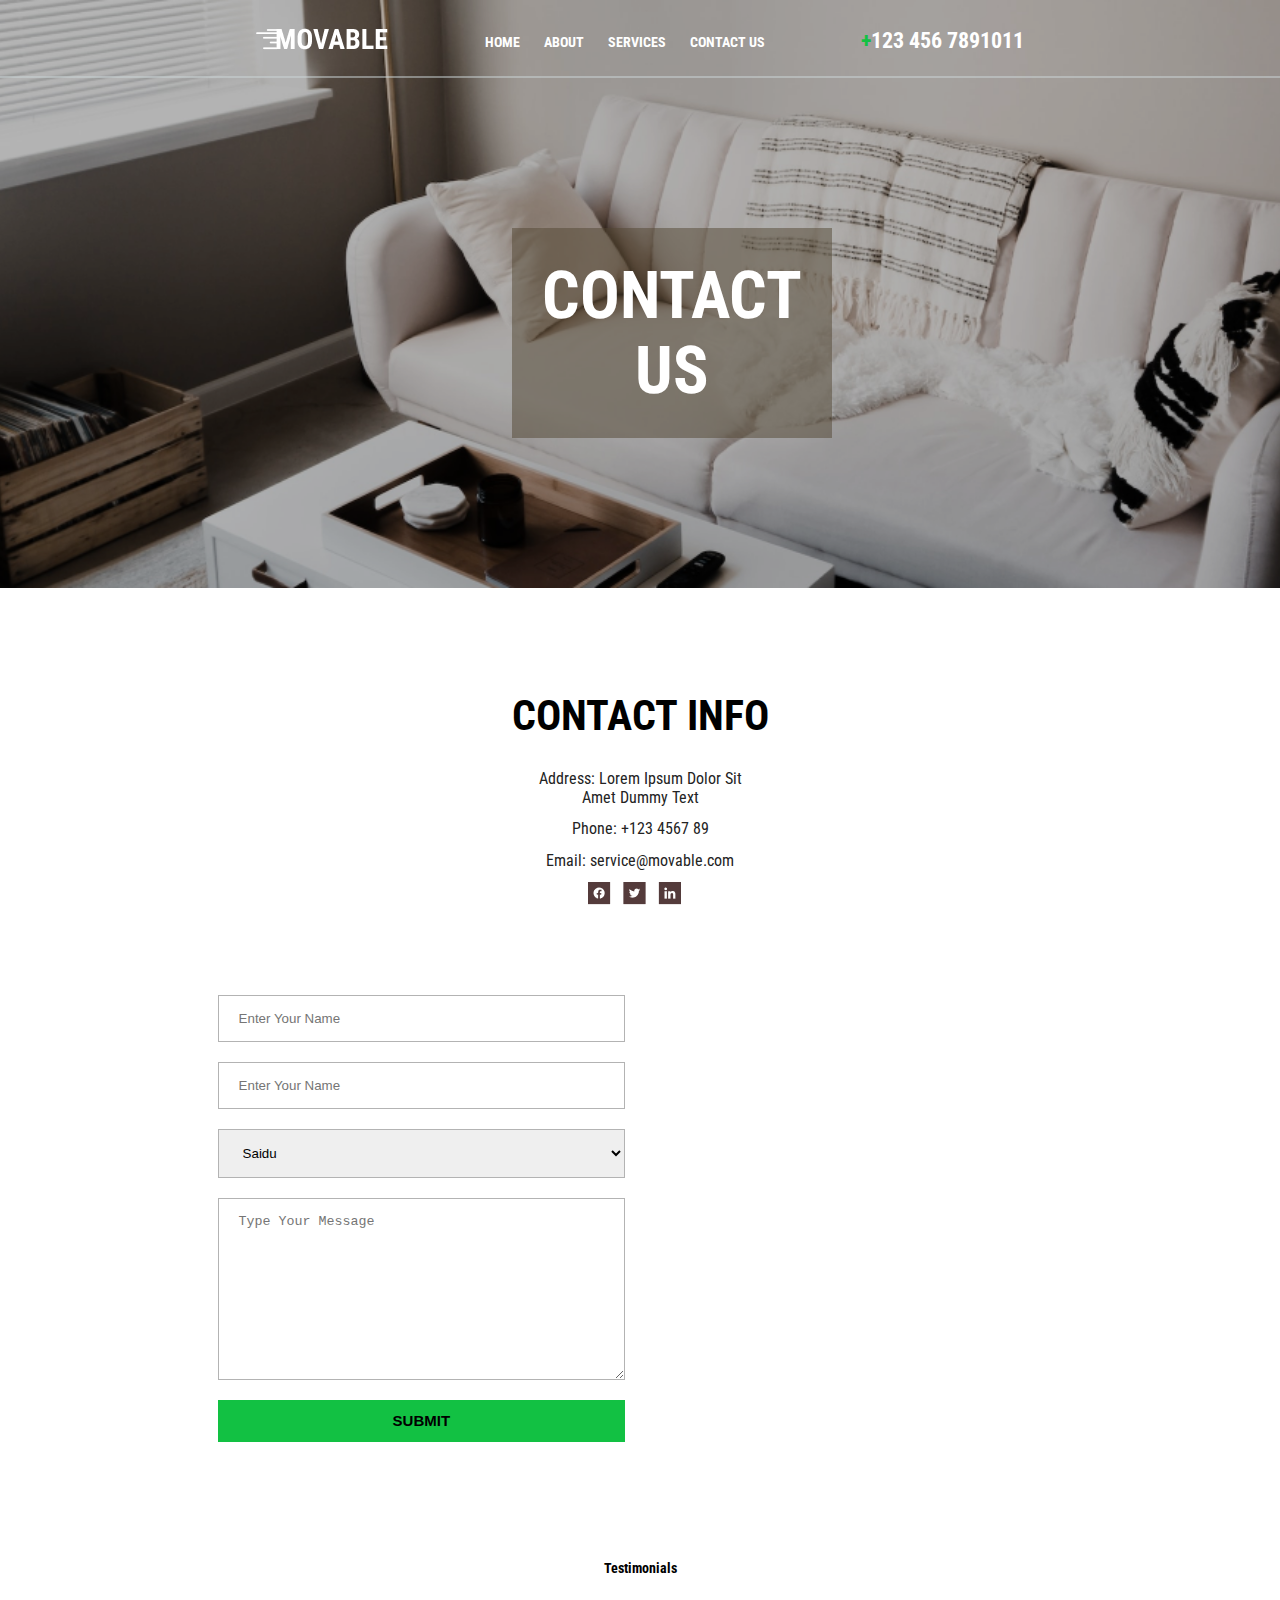
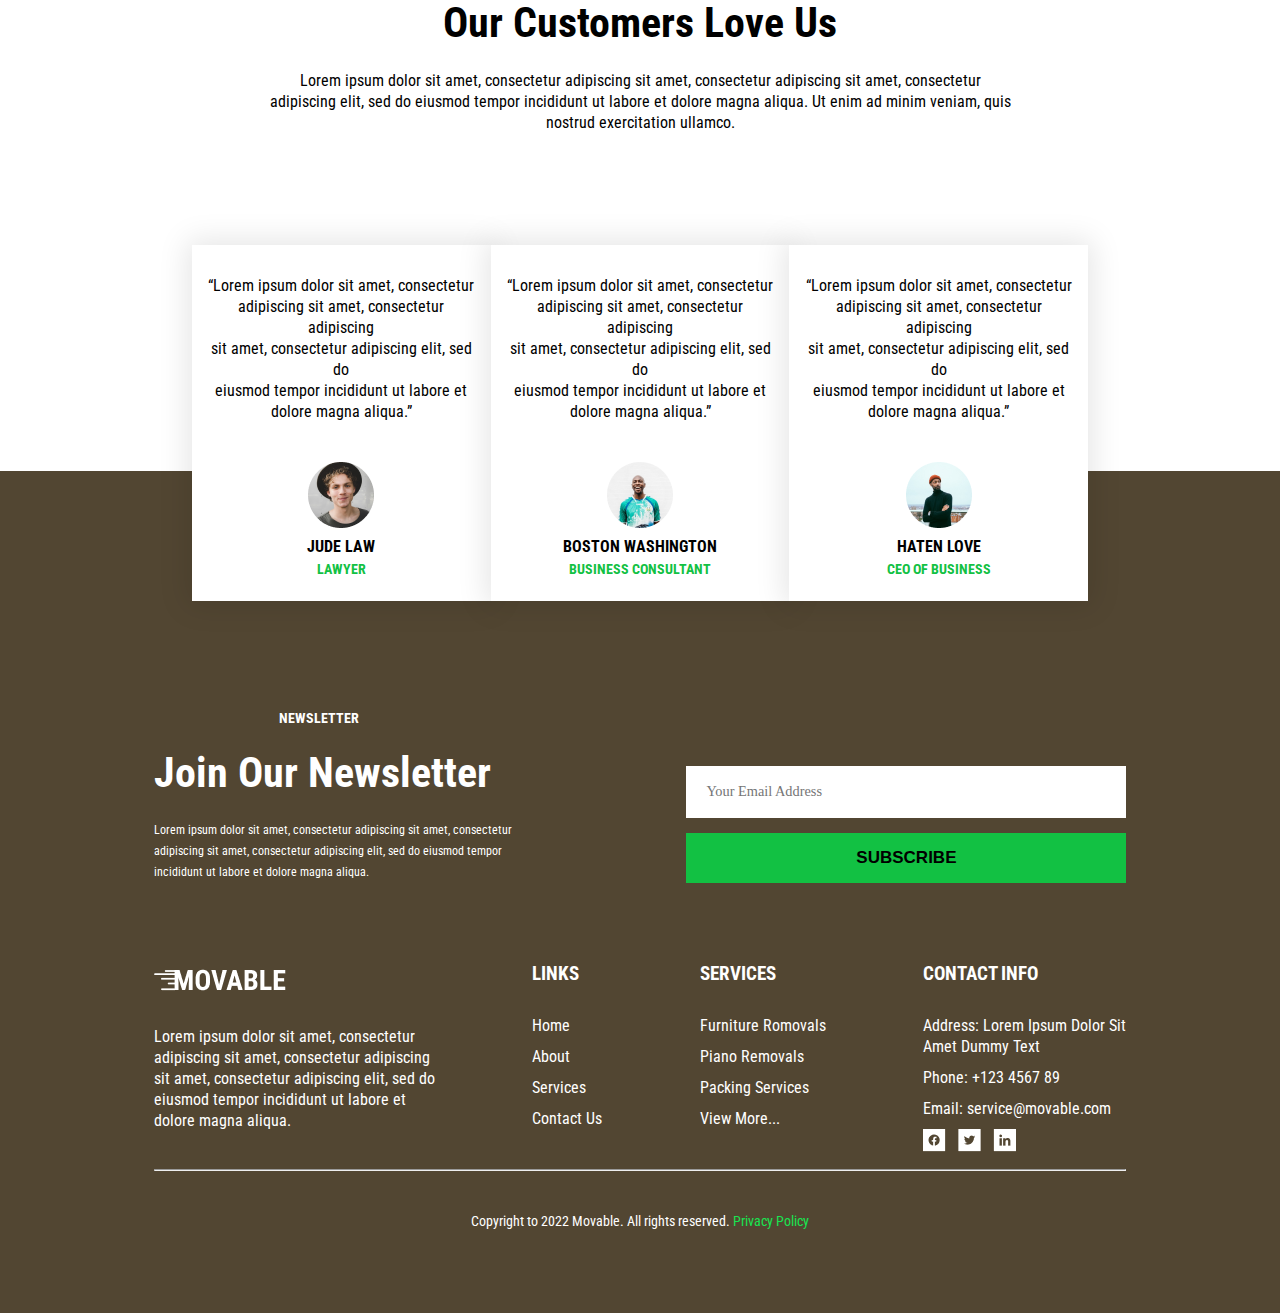
<file: pages/contact.html>
<!DOCTYPE html>
<html lang="en">

<head>
    <meta charset="UTF-8">
    <meta name="viewport" content="width=device-width, initial-scale=1.0">
    <title>Contact Us</title>
    <link rel="preconnect" href="https://fonts.googleapis.com">
    <link rel="preconnect" href="https://fonts.gstatic.com" crossorigin>
    <link href="https://fonts.googleapis.com/css2?family=Roboto+Condensed:ital,wght@0,100..900;1,100..900&display=swap"
        rel="stylesheet">
    <link rel="stylesheet" href="../asset/css/index.css">
    <link rel="stylesheet" href="../asset/css/about.css">
    <link rel="stylesheet" href="../asset/css/contact.css">

</head>

<body>
    <div class="contact-main">

        <!-- code was copied from first glance { About.html} -->
        <!-- Actual section is first section -->

        <div class="contact-first-glance">
            <div class="image-overlay">



                <div class="navbar hero-container">

                    <div class="logo">
                        <a href="../index.html">
                            <img src="../asset/images/logo.png" alt="Logo">
                        </a>
                    </div>

                    <div class="pages-link">
                        <a href="../index.html">Home</a>
                        <a href="about.html">About</a>
                        <a href="services.html">Services</a>
                        <a href="contact.html">Contact Us</a>
                    </div>

                    <div class="contact-number">
                        <a href="tel:+1234567891011">
                            <span>+</span>123 456 7891011
                        </a>
                    </div>

                </div>

                <!-- Toogle -->

                <div class="for-responsive">

                    <label for="check" class="checkbox">
                        <input type="checkbox" id="check">

                        <div class="toogle">
                            <span class="top-line common"></span>
                            <span class="middle-line common"></span>
                            <span class="bottom-line common"></span>
                        </div>

                    </label>

                </div>

                <hr class="hero-hr">

                <div class="center">
                    <h3>CONTACT US</h3>
                </div>

            </div>

        </div>

        <!-- Get in touch -->

        <section class="contact-info-form">

            <div class="uppercaption">

                <div class="footer-contact-info">

                    <h3>CONTACT INFO</h3>


                    <a href="../pages/contact.html">
                        Address: Lorem Ipsum Dolor Sit <br> Amet Dummy Text
                    </a>

                    <a href="tel:+123456789">
                        Phone: +123 4567 89
                    </a>

                    <a href="../pages/contact.html">
                        Email: service@movable.com
                    </a>


                    <div class="social-links">

                        <a href="https://www.facebook.com/" target="_blank">
                            <img src="../asset/images/facebook2.0.png" alt="Facebook">
                        </a>

                        <a href="https://x.com/?lang=en" target="_blank">
                            <img src="../asset/images/twitter2.3.png" alt="Twitter">
                        </a>

                        <a href="https://pk.linkedin.com/" target="_blank">
                            <img src="../asset/images/linkedin2.1.png" alt="Linkedin">
                        </a>
                    </div>

                </div>

            </div>

            <div class="form-and-maps">

                <div class="form">

                    <input type="email" placeholder="Enter Your Name">
                    <input type="email" placeholder="Enter Your Name">

                    <select name="from" id="from">
                        <option value="saidu">Saidu</option>
                        <option value="amankot">Amanot</option>
                        <option value="colony">Colony</option>
                    </select>

                    <textarea name="rewiew" id="feedback" placeholder="Type Your Message"></textarea>
                    <button>SUBMIT</button>

                </div>

                <div class="map">

                    <iframe class="maps-iframe"
                        src="https://www.google.com/maps/embed?pb=!1m18!1m12!1m3!1d3277.6953807578066!2d72.35714718306082!3d34.763265579105386!2m3!1f0!2f0!3f0!3m2!1i1024!2i768!4f13.1!3m3!1m2!1s0x38dc22cdc1c33b0d%3A0x24e073e14d27a662!2sMingora%2C%20Swat%2C%20Khyber%20Pakhtunkhwa%2C%20Pakistan!5e0!3m2!1sen!2s!4v1715260800498!5m2!1sen!2s"
                        width="600" height="450" style="border:0;" allowfullscreen="" loading="lazy"
                        referrerpolicy="no-referrer-when-downgrade"></iframe>

                </div>

            </div>

        </section>

        <!-- code was copied from TESTS and FOOTER { Index.html } -->
        <!-- Acual section is also TEST and FOOTER -->


        <!-- Tests -->

        <section class="tests">

            <div class="members-caption">

                <h5>Testimonials</h5>

                <h3>Our Customers Love Us</h3>

                <p>Lorem ipsum dolor sit amet, consectetur adipiscing sit amet, consectetur adipiscing sit amet,
                    consectetur <br> adipiscing elit, sed do eiusmod tempor incididunt ut labore et dolore magna aliqua.
                    Ut enim ad minim veniam, quis <br> nostrud exercitation ullamco.</p>

            </div>

            <div class="company-members">

                <div class="member-info">

                    <p>“Lorem ipsum dolor sit amet, consectetur <br> adipiscing sit amet, consectetur adipiscing <br>
                        sit amet, consectetur adipiscing elit, sed do <br> eiusmod tempor incididunt ut labore et <br>
                        dolore magna aliqua.”</p>

                    <img src="../asset/images/Ellipse.png" alt="Client Image">

                    <h4>JUDE LAW</h4>

                    <h5>LAWYER</h5>

                </div>

                <div class="member-info">

                    <p>“Lorem ipsum dolor sit amet, consectetur <br> adipiscing sit amet, consectetur adipiscing <br>
                        sit amet, consectetur adipiscing elit, sed do <br> eiusmod tempor incididunt ut labore et <br>
                        dolore magna aliqua.”</p>

                    <img src="../asset/images/Ellipse (1).png" alt="Client Image">

                    <h4>BOSTON WASHINGTON</h4>

                    <h5>BUSINESS CONSULTANT</h5>

                </div>

                <div class="member-info">

                    <p>“Lorem ipsum dolor sit amet, consectetur <br> adipiscing sit amet, consectetur adipiscing <br>
                        sit amet, consectetur adipiscing elit, sed do <br> eiusmod tempor incididunt ut labore et <br>
                        dolore magna aliqua.”</p>

                    <img src="../asset/images/Ellipse (2).png" alt="Client Image">

                    <h4>HATEN LOVE</h4>

                    <h5>CEO OF BUSINESS</h5>

                </div>

            </div>


        </section>

        <!-- footer -->

        <section class="footer">

            <div class="footer-area">

                <div class="newsletter-area">

                    <div class="newsletter-caption">

                        <h4>NEWSLETTER</h4>

                        <h3>Join Our Newsletter</h3>

                        <p>Lorem ipsum dolor sit amet, consectetur adipiscing sit amet, consectetur <br> adipiscing sit
                            amet, consectetur adipiscing elit, sed do eiusmod tempor <br> incididunt ut labore et dolore
                            magna aliqua.</p>

                    </div>

                    <div class="for-gap"></div>

                    <div class="newsletter-form">

                        <input type="email" placeholder="Your Email Address">

                        <button>SUBSCRIBE</button>

                    </div>

                </div>


                <div class="footer-referances">

                    <div class="footer-logo-caption">

                        <a href="../index.html">
                            <img src="../asset/images/logo.png" alt="Logo">
                        </a>

                        <p>Lorem ipsum dolor sit amet, consectetur <br> adipiscing sit amet, consectetur adipiscing <br>
                            sit amet, consectetur adipiscing elit, sed do <br> eiusmod tempor incididunt ut labore et
                            <br> dolore magna aliqua.
                        </p>

                    </div>

                    <div class="footer-links">

                        <h3>LINKS</h3>

                        <a href="index.html">Home</a>
                        <a href="about.html">About</a>
                        <a href="services.html">Services</a>
                        <a href="contact.html">Contact Us</a>

                    </div>

                    <div class="footer-services">

                        <h3>SERVICES</h3>
                        <a href="#">Furniture Romovals</a>
                        <a href="#">Piano Removals</a>
                        <a href="#">Packing Services</a>
                        <a href="#">View More...</a>

                    </div>

                    <div class="footer-contact-info">

                        <h3>CONTACT INFO</h3>


                        <a href="#">
                            Address: Lorem Ipsum Dolor Sit <br> Amet Dummy Text
                        </a>

                        <a href="contact.html">
                            Phone: +123 4567 89
                        </a>

                        <a href="mailto:service@movable.com">
                            Email: service@movable.com
                        </a>


                        <div class="social-links style">

                            <a href="https://www.facebook.com/" target="_blank">
                                <img src="../asset/images/facebook.png" alt="Facebook">
                            </a>

                            <a href="https://x.com/?lang=en" target="_blank">
                                <img src="../asset/images/twitter.png" alt="Twitter">
                            </a>

                            <a href="https://pk.linkedin.com/" target="_blank">
                                <img src="../asset/images/linkedin.png" alt="Linkedin">
                            </a>
                        </div>

                    </div>


                </div>

                <hr class="footer-hr">

                <p class="copyright">Copyright to 2022 Movable. All rights reserved.
                    <a href="#"><span>Privacy Policy</span></a>
                </p>
            </div>

        </section>

    </div>
</body>

</html>
</file>
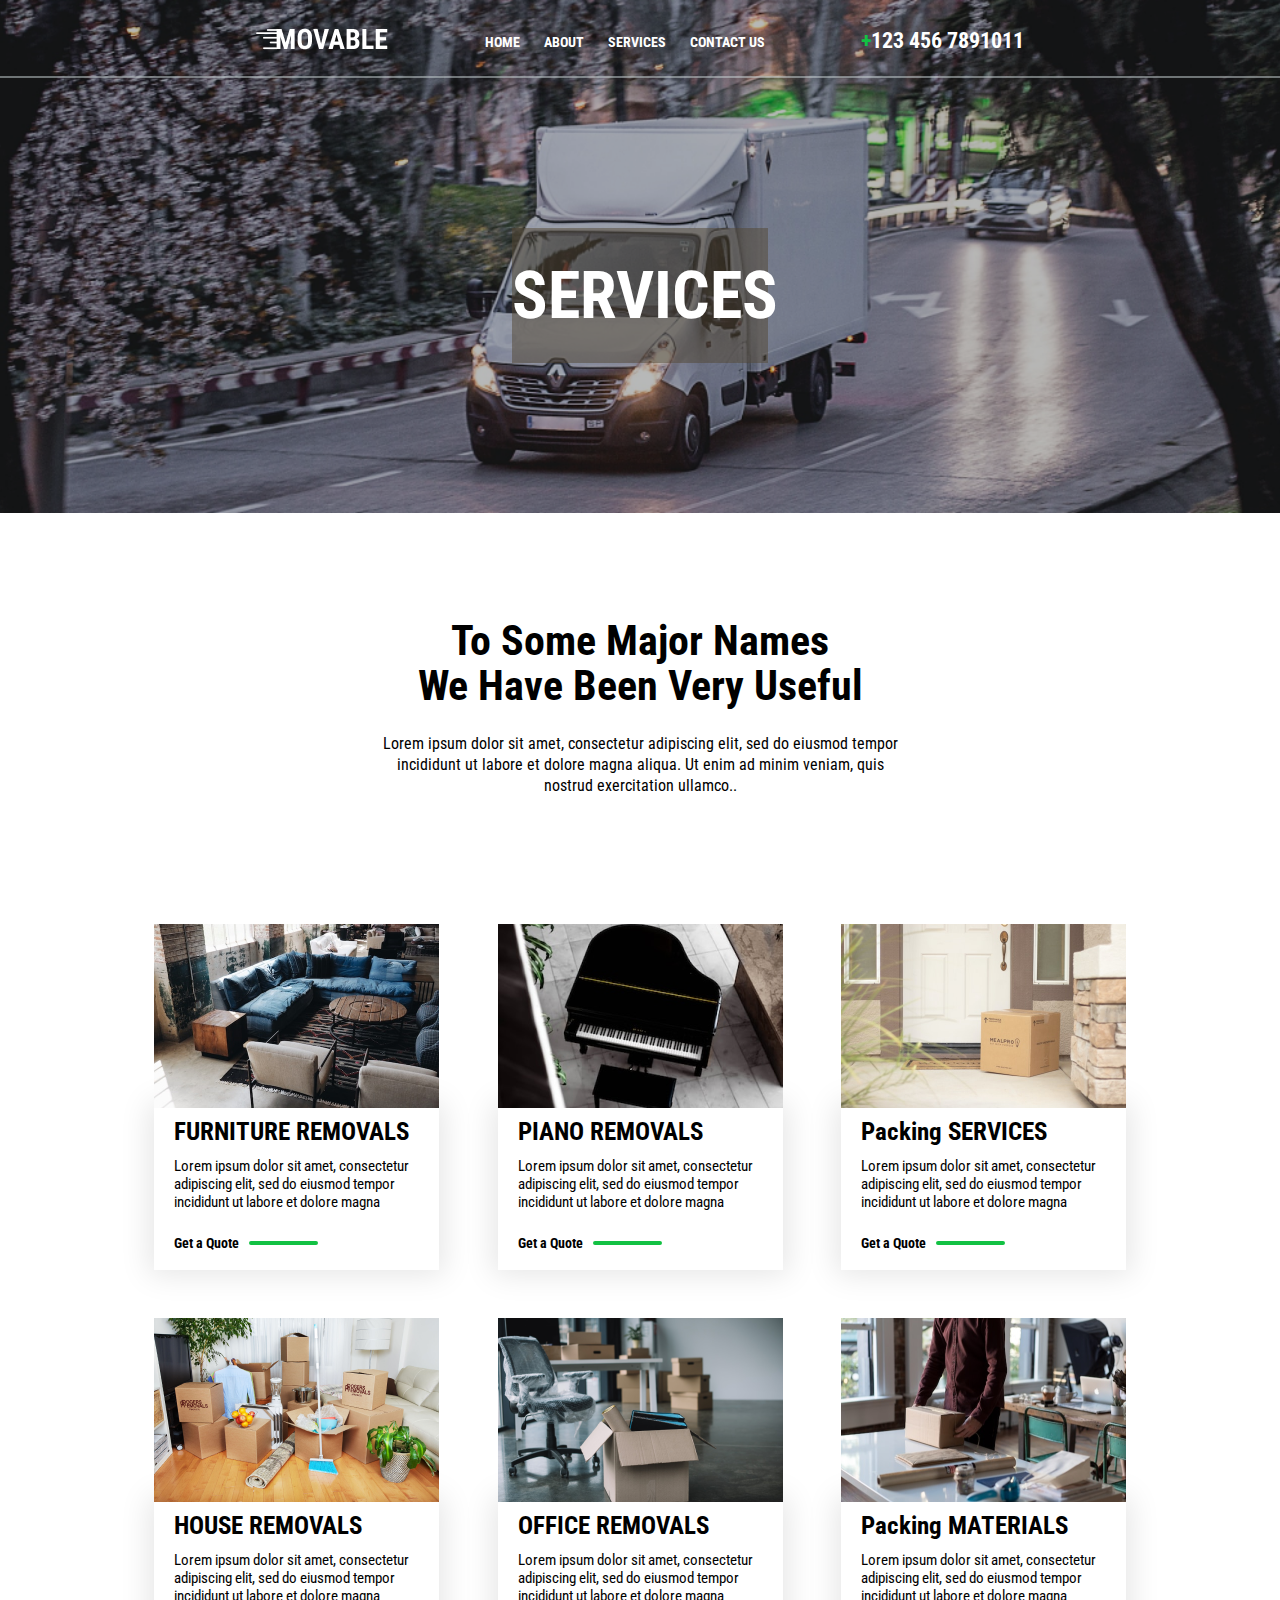
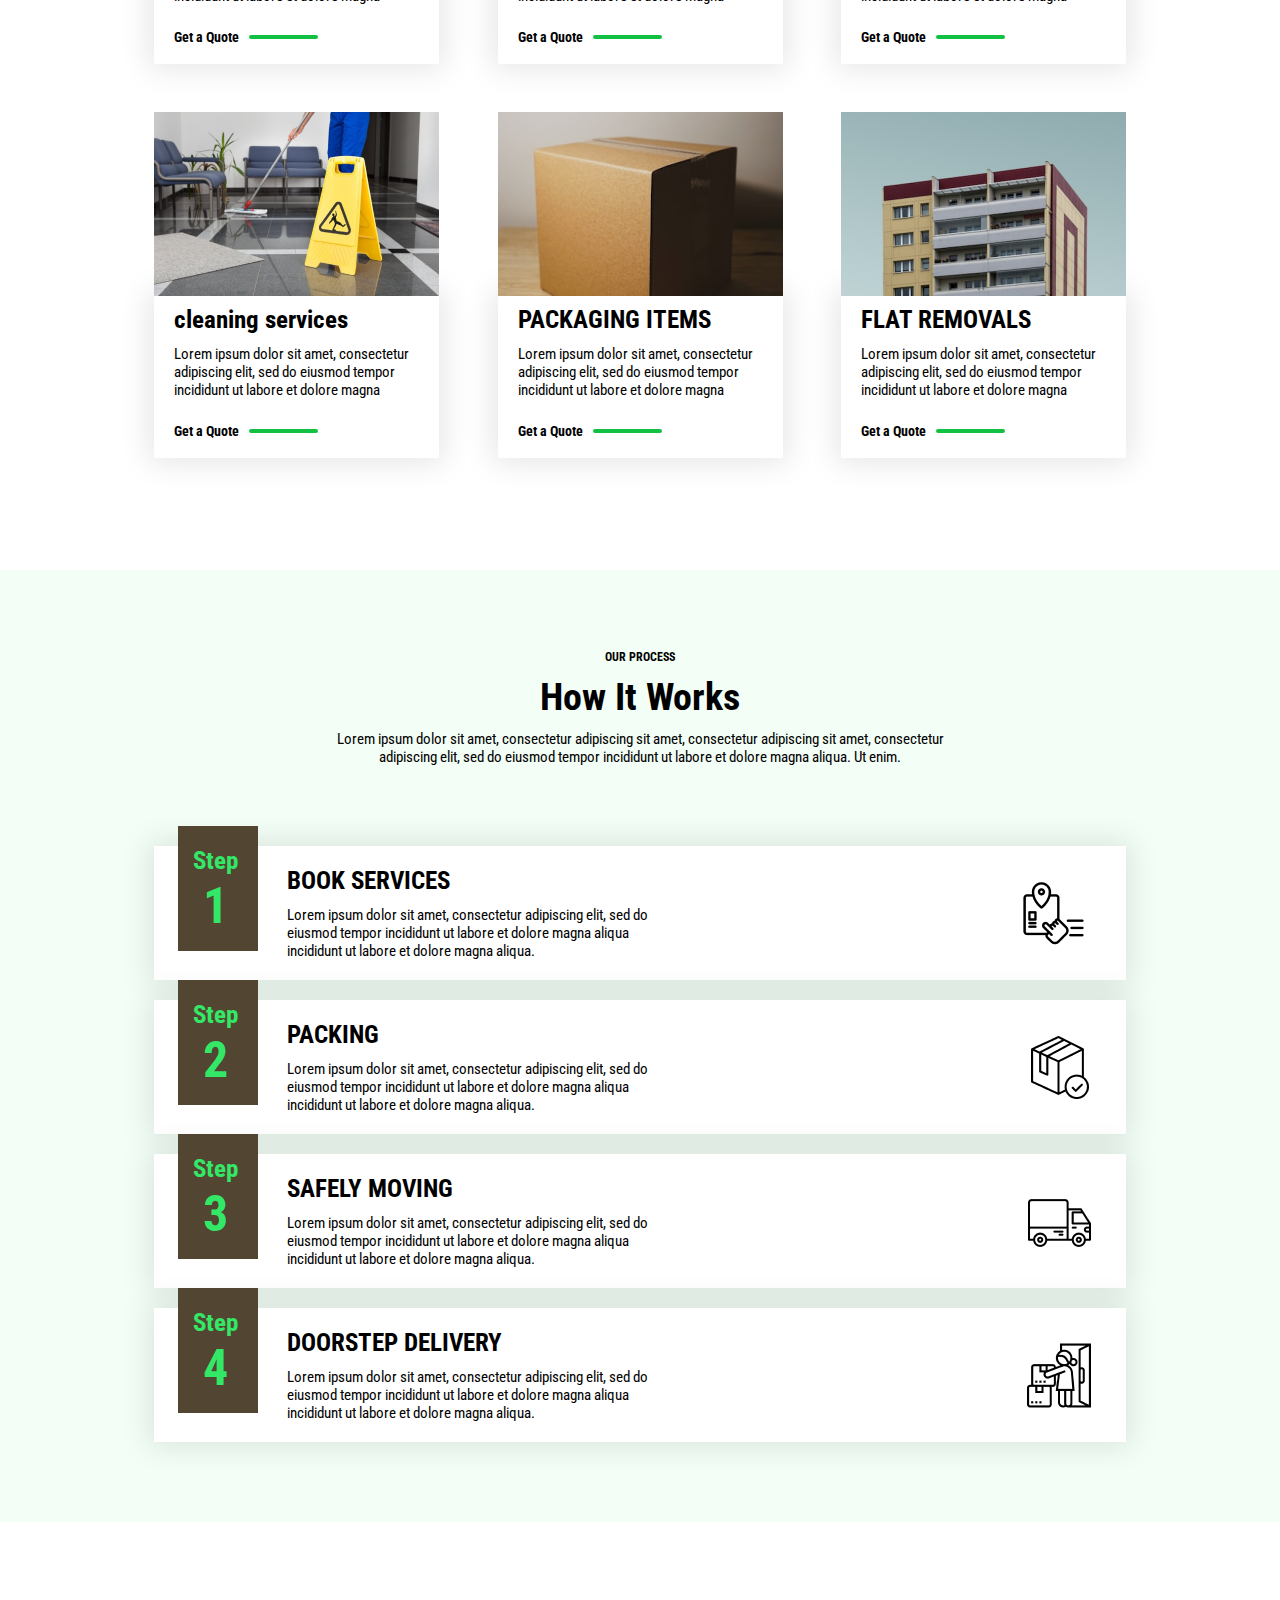
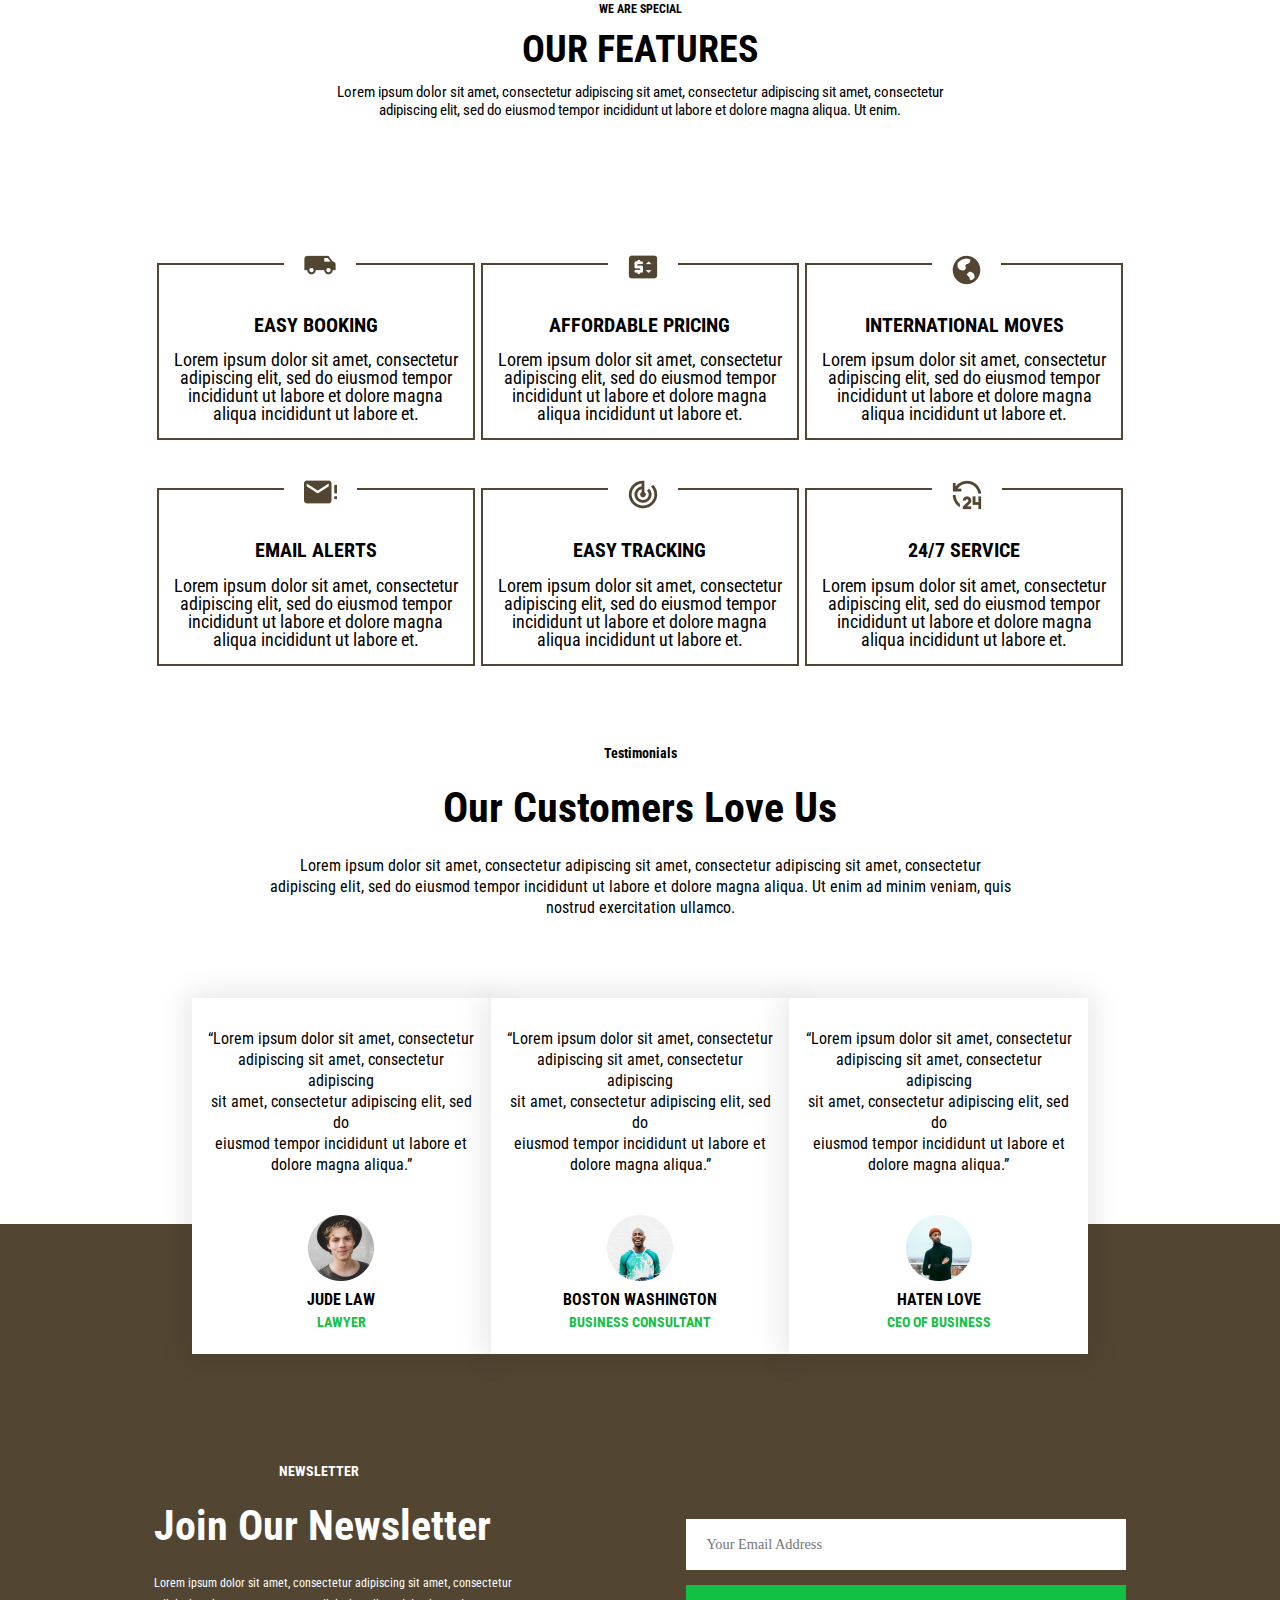
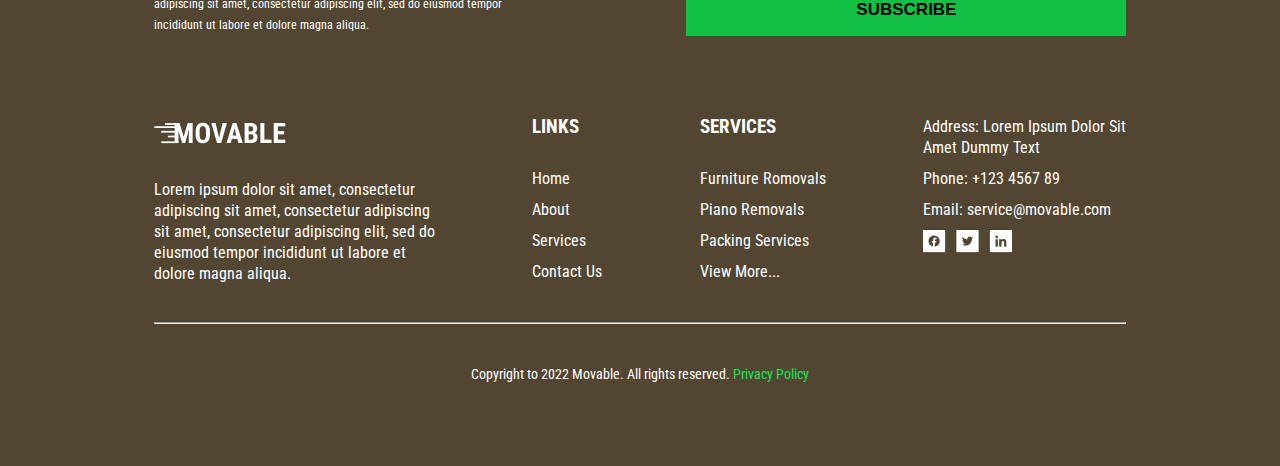
<file: pages/services.html>
<!DOCTYPE html>
<html lang="en">

<head>
    <meta charset="UTF-8">
    <meta name="viewport" content="width=device-width, initial-scale=1.0">
    <title>Services</title>
    <link rel="preconnect" href="https://fonts.googleapis.com">
    <link rel="preconnect" href="https://fonts.gstatic.com" crossorigin>
    <link href="https://fonts.googleapis.com/css2?family=Roboto+Condensed:ital,wght@0,100..900;1,100..900&display=swap"
        rel="stylesheet">
    <link rel="stylesheet" href="../asset/css/index.css">
    <link rel="stylesheet" href="../asset/css/about.css">
    <link rel="stylesheet" href="../asset/css/services.css">

</head>

<body>

    <div class="services-main">

        <!-- code was copied from HERO SECTION { contact.html }  -->
        <!-- current sction is also Hero section -->



        <div class="services-hero-section">

            <div class="image-overlay">

                <div class="navbar hero-container">

                    <div class="logo">
                        <a href="../index.html">
                            <img src="../asset/images/logo.png" alt="Logo">
                        </a>
                    </div>

                    <div class="pages-link">
                        <a href="../index.html">Home</a>
                        <a href="about.html">About</a>
                        <a href="services.html">Services</a>
                        <a href="contact.html">Contact Us</a>
                    </div>

                    <div class="contact-number">
                        <a href="tel:+1234567891011">
                            <span>+</span>123 456 7891011
                        </a>
                    </div>

                </div>

                <!-- toogle button -->
                <div class="for-responsive">

                    <label for="check" class="checkbox">
                        <input type="checkbox" id="check">

                        <div class="toogle">
                            <span class="top-line common"></span>
                            <span class="middle-line common"></span>
                            <span class="bottom-line common"></span>
                        </div>

                    </label>

                </div>


                <hr class="hero-hr">

                <div class="center">
                    <h3>SERVICES</h3>
                </div>

            </div>

        </div>

        <!-- code was copied from Clientle { about.html } -->
        <!-- current section is services information -->

        <div id="Removals" class="services-information">

            <div class="members-caption clientle-caption services-main-para">

                <h3 style="text-align: center;">To Some Major Names <br>We Have Been Very Useful</h3>
                <p>Lorem ipsum dolor sit amet, consectetur adipiscing elit, sed do eiusmod tempor <br> incididunt ut
                    labore et dolore magna aliqua. Ut enim ad minim veniam, quis <br>nostrud exercitation ullamco..</p>

            </div>

            <div class="services-padding">

                <div id="furniture-removal" class="services-img-caption">

                    <img src="../asset/images/Rectangle.png" alt="Image">

                    <div class="caption-area">

                        <h3>FURNITURE REMOVALS</h3>
                        <p>Lorem ipsum dolor sit amet, consectetur <br> adipiscing elit, sed do eiusmod tempor <br>
                            incididunt ut labore et dolore magna</p>
                        <h5 style="display: flex; align-items: center; ">Get a Quote
                            <hr>
                        </h5>

                    </div>

                </div>

                <div id="piano-removal" class="services-img-caption">

                    <img src="../asset/images/Rectangle (1).png" alt="Image">

                    <div class="caption-area">

                        <h3>PIANO REMOVALS</h3>
                        <p>Lorem ipsum dolor sit amet, consectetur <br> adipiscing elit, sed do eiusmod tempor <br>
                            incididunt ut labore et dolore magna</p>
                        <h5 class="service-style" style="display: flex; align-items: center; ">Get a Quote
                            <hr>
                        </h5>

                    </div>

                </div>

                <div id="packing-services" class="services-img-caption">
                    <img src="../asset/images/Rectangle (2).png" alt="Image">

                    <div class="caption-area">

                        <h3>Packing SERVICES</h3>
                        <p>Lorem ipsum dolor sit amet, consectetur <br> adipiscing elit, sed do eiusmod tempor <br>
                            incididunt ut labore et dolore magna</p>
                        <h5 style="display: flex; align-items: center; ">Get a Quote
                            <hr>
                        </h5>

                    </div>

                </div>

            </div>

            <div class=" services-padding">

                <div class="services-img-caption">
                    <img src="../asset/images/house-removals.png" alt="Image">

                    <div class="caption-area">

                        <h3>HOUSE REMOVALS</h3>
                        <p>Lorem ipsum dolor sit amet, consectetur <br> adipiscing elit, sed do eiusmod tempor <br>
                            incididunt ut labore et dolore magna</p>
                        <h5 style="display: flex; align-items: center; ">Get a Quote
                            <hr>
                        </h5>

                    </div>

                </div>

                <div class="services-img-caption">
                    <img src="../asset/images/office-removals.png" alt="Image">

                    <div class="caption-area">

                        <h3>OFFICE REMOVALS</h3>
                        <p>Lorem ipsum dolor sit amet, consectetur <br> adipiscing elit, sed do eiusmod tempor <br>
                            incididunt ut labore et dolore magna</p>
                        <h5 class="service-style" style="display: flex; align-items: center; ">Get a Quote
                            <hr>
                        </h5>

                    </div>

                </div>

                <div class="services-img-caption">
                    <img src="../asset/images/packing-materials.png" alt="Image">

                    <div class="caption-area">

                        <h3>Packing MATERIALS</h3>
                        <p>Lorem ipsum dolor sit amet, consectetur <br> adipiscing elit, sed do eiusmod tempor <br>
                            incididunt ut labore et dolore magna</p>
                        <h5 style="display: flex; align-items: center; ">Get a Quote
                            <hr>
                        </h5>

                    </div>

                </div>

            </div>

            <div class=" services-padding">

                <div class="services-img-caption">
                    <img src="../asset/images/cleaning-services.png" alt="Image">
                    <div class="caption-area">

                        <h3>cleaning services</h3>
                        <p>Lorem ipsum dolor sit amet, consectetur <br> adipiscing elit, sed do eiusmod tempor <br>
                            incididunt ut labore et dolore magna</p>
                        <h5 style="display: flex; align-items: center; ">Get a Quote
                            <hr>
                        </h5>

                    </div>

                </div>

                <div class="services-img-caption">
                    <img src="../asset/images/packaging-items.png" alt="Image">

                    <div class="caption-area">

                        <h3>PACKAGING ITEMS</h3>
                        <p>Lorem ipsum dolor sit amet, consectetur <br> adipiscing elit, sed do eiusmod tempor <br>
                            incididunt ut labore et dolore magna</p>
                        <h5 class="service-style" style="display: flex; align-items: center; ">Get a Quote
                            <hr>
                        </h5>

                    </div>

                </div>

                <div class="services-img-caption">
                    <img src="../asset/images/flat-remvals.png" alt="Image">

                    <div class="caption-area">

                        <h3>FLAT REMOVALS</h3>
                        <p>Lorem ipsum dolor sit amet, consectetur <br> adipiscing elit, sed do eiusmod tempor <br>
                            incididunt ut labore et dolore magna</p>
                        <h5 style="display: flex; align-items: center; ">Get a Quote
                            <hr>
                        </h5>

                    </div>

                </div>

            </div>

        </div>

        <!-- code was copied from tests { about.html } -->
        <!-- current section is transpotation process -->

        <div class="process">

            <section class="tests process-upper-caption">

                <div class="members-caption">
                    <h5>OUR PROCESS</h5>
                    <h3>How It Works</h3>
                    <p>Lorem ipsum dolor sit amet, consectetur adipiscing sit amet, consectetur adipiscing sit amet,
                        consectetur <br> adipiscing elit, sed do eiusmod tempor incididunt ut labore et dolore magna
                        aliqua. Ut enim.</p>
                </div>

            </section>

            <div class="transportation-steps">

                <div class="step step-1">

                    <div class="step-left">
                        <h5>Step</h5>
                        <h3>1</h3>
                    </div>

                    <div class="step-caption">
                        <h3>Book services</h3>
                        <p>Lorem ipsum dolor sit amet, consectetur adipiscing elit, sed do <br>eiusmod tempor incididunt
                            ut labore et dolore magna aliqua <br>incididunt ut labore et dolore magna aliqua.</p>
                    </div>

                    <div class="step-icon">
                        <img src="../asset/images/step1.png" alt="Step 1">
                    </div>

                </div>

                <div class="step step-2">

                    <div class="step-left">
                        <h5>Step</h5>
                        <h3>2</h3>
                    </div>

                    <div class="step-caption">
                        <h3>packing</h3>
                        <p>Lorem ipsum dolor sit amet, consectetur adipiscing elit, sed do <br>eiusmod tempor incididunt
                            ut labore et dolore magna aliqua <br>incididunt ut labore et dolore magna aliqua.</p>
                    </div>

                    <div class="step-icon">
                        <img src="../asset/images/step2.png" alt="Step 1">
                    </div>

                </div>

                <div class="step step-3">

                    <div class="step-left">
                        <h5>Step</h5>
                        <h3>3</h3>
                    </div>

                    <div class="step-caption">
                        <h3>safely moving</h3>
                        <p>Lorem ipsum dolor sit amet, consectetur adipiscing elit, sed do <br>eiusmod tempor incididunt
                            ut labore et dolore magna aliqua <br>incididunt ut labore et dolore magna aliqua.</p>
                    </div>

                    <div class="step-icon">
                        <img src="../asset/images/step3.png" alt="Step 1">
                    </div>

                </div>


                <div class="step step-4">

                    <div class="step-left">
                        <h5>Step</h5>
                        <h3>4</h3>
                    </div>

                    <div class="step-caption">
                        <h3>doorstep delivery</h3>
                        <p>Lorem ipsum dolor sit amet, consectetur adipiscing elit, sed do <br>eiusmod tempor incididunt
                            ut labore et dolore magna aliqua <br>incididunt ut labore et dolore magna aliqua.</p>
                    </div>

                    <div class="step-icon">
                        <img src="../asset/images/step4.png" alt="Step 1">
                    </div>

                </div>

            </div>

        </div>


        <!-- code was copied from Testsimals {about.html} -->
        <!-- current section is features -->


        <section class="tests process-upper-caption">

            <div class="members-caption features-caption">
                <h5>WE ARE SPECIAL</h5>
                <h3>OUR FEATURES</h3>
                <p>Lorem ipsum dolor sit amet, consectetur adipiscing sit amet, consectetur adipiscing sit amet,
                    consectetur <br> adipiscing elit, sed do eiusmod tempor incididunt ut labore et dolore magna
                    aliqua. Ut enim.</p>
            </div>

            <div class="features-1">
                <div class="strategies">
                    <img src="../asset/images/easy.png" alt="Easy">

                    <div class="strategies-caption">

                        <h3>easy booking</h3>
                        <p>Lorem ipsum dolor sit amet, consectetur <br> adipiscing elit, sed do eiusmod tempor <br>
                            incididunt ut labore et dolore magna <br> aliqua incididunt ut labore et.</p>
                    </div>

                </div>


                <div class="strategies">
                    <img src="../asset/images/affordable.png" alt="Easy">

                    <div class="strategies-caption">

                        <h3>affordable pricing</h3>
                        <p>Lorem ipsum dolor sit amet, consectetur <br> adipiscing elit, sed do eiusmod tempor <br>
                            incididunt ut labore et dolore magna <br> aliqua incididunt ut labore et.</p>
                    </div>

                </div>


                <div class="strategies">
                    <img src="../asset/images/internation.png" alt="Easy">

                    <div class="strategies-caption">

                        <h3>international moves</h3>
                        <p>Lorem ipsum dolor sit amet, consectetur <br> adipiscing elit, sed do eiusmod tempor <br>
                            incididunt ut labore et dolore magna <br> aliqua incididunt ut labore et.</p>
                    </div>

                </div>
            </div>


            <div class="features-2">

                <div class="strategies">

                    <div class="strategies-icon">
                        <img src="../asset/images/email-alert.png" alt="Easy">
                    </div>

                    <div class="strategies-caption">
                        <h3>email alerts</h3>
                        <p>Lorem ipsum dolor sit amet, consectetur <br> adipiscing elit, sed do eiusmod tempor <br>
                            incididunt ut labore et dolore magna <br> aliqua incididunt ut labore et.</p>
                    </div>

                </div>


                <div class="strategies">

                    <div class="strategies-icon">
                        <img src="../asset/images/easy-tracking.png" alt="Easy">
                    </div>

                    <div class="strategies-caption">
                        <h3>easy tracking</h3>
                        <p>Lorem ipsum dolor sit amet, consectetur <br> adipiscing elit, sed do eiusmod tempor <br>
                            incididunt ut labore et dolore magna <br> aliqua incididunt ut labore et.</p>
                    </div>

                </div>


                <div class="strategies">

                    <div class="strategies-icon">
                        <img src="../asset/images/hours.png" alt="Easy">
                    </div>

                    <div class="strategies-caption">
                        <h3>24/7 service</h3>
                        <p>Lorem ipsum dolor sit amet, consectetur <br> adipiscing elit, sed do eiusmod tempor <br>
                            incididunt ut labore et dolore magna <br> aliqua incididunt ut labore et.</p>
                    </div>

                </div>

            </div>

        </section>


        <!-- code was copies from testimal & footer { about.html} -->
        <!-- current section is also testimal & footer -->

        <div class="textimals-and-footer">

            <!-- Tests -->

            <section class="tests">

                <div class="members-caption">
                    <h5>Testimonials</h5>
                    <h3>Our Customers Love Us</h3>
                    <p>Lorem ipsum dolor sit amet, consectetur adipiscing sit amet, consectetur adipiscing sit amet,
                        consectetur <br> adipiscing elit, sed do eiusmod tempor incididunt ut labore et dolore magna
                        aliqua. Ut enim ad minim veniam, quis <br> nostrud exercitation ullamco.</p>
                </div>

                <div class="company-members">

                    <div class="member-info">
                        <p>“Lorem ipsum dolor sit amet, consectetur <br> adipiscing sit amet, consectetur adipiscing
                            <br> sit amet, consectetur adipiscing elit, sed do <br> eiusmod tempor incididunt ut labore
                            et <br> dolore magna aliqua.”
                        </p>

                        <img src="../asset/images/Ellipse.png" alt="Client Image">

                        <h4>JUDE LAW</h4>
                        <h5>LAWYER</h5>
                    </div>

                    <div class="member-info">
                        <p>“Lorem ipsum dolor sit amet, consectetur <br> adipiscing sit amet, consectetur adipiscing
                            <br> sit amet, consectetur adipiscing elit, sed do <br> eiusmod tempor incididunt ut labore
                            et <br> dolore magna aliqua.”
                        </p>

                        <img src="../asset/images/Ellipse (1).png" alt="Client Image">

                        <h4>BOSTON WASHINGTON</h4>
                        <h5>BUSINESS CONSULTANT</h5>
                    </div>

                    <div class="member-info">
                        <p>“Lorem ipsum dolor sit amet, consectetur <br> adipiscing sit amet, consectetur adipiscing
                            <br> sit amet, consectetur adipiscing elit, sed do <br> eiusmod tempor incididunt ut labore
                            et <br> dolore magna aliqua.”
                        </p>

                        <img src="../asset/images/Ellipse (2).png" alt="Client Image">

                        <h4>HATEN LOVE</h4>
                        <h5>CEO OF BUSINESS</h5>
                    </div>

                </div>

            </section>

            <!-- footer -->

            <section class="footer">

                <div class="footer-area">

                    <div class="newsletter-area">

                        <div class="newsletter-caption">
                            <h4>NEWSLETTER</h4>
                            <h3>Join Our Newsletter</h3>
                            <p>Lorem ipsum dolor sit amet, consectetur adipiscing sit amet, consectetur <br> adipiscing
                                sit amet, consectetur adipiscing elit, sed do eiusmod tempor <br> incididunt ut labore
                                et dolore magna aliqua.</p>
                        </div>

                        <div class="for-gap"></div>

                        <div class="newsletter-form">
                            <input type="email" placeholder="Your Email Address">
                            <button>SUBSCRIBE</button>
                        </div>

                    </div>

                    <div class="footer-referances">

                        <div class="footer-logo-caption">

                            <a href="../index.html">
                                <img src="../asset/images/logo.png" alt="Logo">
                            </a>
    
                            <p>Lorem ipsum dolor sit amet, consectetur <br> adipiscing sit amet, consectetur adipiscing
                                <br> sit amet, consectetur adipiscing elit, sed do <br> eiusmod tempor incididunt ut
                                labore et <br> dolore magna aliqua.
                            </p>

                        </div>

                        <div class="footer-links">
                            <h3>LINKS</h3>
                            <a href="../index.html">Home</a>
                            <a href="about.html">About</a>
                            <a href="services.html">Services</a>
                            <a href="contact.html">Contact Us</a>
                        </div>

                        <div class="footer-services">
                            <h3>SERVICES</h3>
                            <a href="#">Furniture Romovals</a>
                            <a href="#">Piano Removals</a>
                            <a href="#">Packing Services</a>
                            <a href="#">View More...</a>
                        </div>

                        <div class="footer-contact-info">

                            <a href="contact.html">
                                Address: Lorem Ipsum Dolor Sit <br> Amet Dummy Text
                            </a>

                            <a href="tel:+123456789">
                                Phone: +123 4567 89
                            </a>

                            <a href="mailto:service@movable.com">
                                Email: service@movable.com
                            </a>

                            <div class="social-links">

                                <a href="https://www.facebook.com/" target="_blank">
                                    <img src="../asset/images/facebook.png" alt="Facebook">
                                </a>

                                <a href="https://x.com/?lang=en" target="_blank">
                                    <img src="../asset/images/twitter.png" alt="Twitter">
                                </a>

                                <a href="https://pk.linkedin.com/" target="_blank">
                                    <img src="../asset/images/linkedin.png" alt="Linkedin">
                                </a>
                            </div>

                        </div>

                    </div>

                    <hr class="footer-hr">

                    <p class="copyright">Copyright to 2022 Movable. All rights reserved.
                        <a href="#"><span>Privacy Policy</span></a>
                    </p>

                </div>

            </section>

        </div>






















    </div>

</body>

</html>
</file>
<file: asset/css/index.css>
* {
    margin: 0;
    padding: 0;
}

body {
    font-family: Roboto Condensed;
}

/* =================== Hero Section ================ */

/* toogle button */



.checkbox input {
    display: none;
    visibility: hidden;
}

.toogle {
    position: absolute;
    height: 30px;
    width: 30px;
    z-index: 1;
    background-color: rgba(82, 70, 50, 0.5);
    cursor: pointer;
    border-radius: 3px;
    top: 26px;
    left: 90%;
    box-shadow: 0 0 10px rgba(0, 0, 0, 0.3);

}

.checkbox>#check:checked {
    transform: translateX(0px);

}

.common {
    position: absolute;
    height: 2px;
    width: 20px;
    border-radius: 50px;
    transition: 0.3s ease;
    background-color: #12C143;
}

.top-line {
    top: 30%;
    left: 50%;
    transform: translate(-50%, -50%);
}

.middle-line {
    top: 50%;
    left: 50%;
    transform: translate(-50%, -50%);
}

.bottom-line {
    top: 70%;
    left: 50%;
    transform: translate(-50%, -50%);
}

.checkbox input:checked~.toogle .top-line {
    left: 2px;
    top: 14px;
    width: 25px;
    transform: rotate(45deg);
}

.checkbox input:checked~.toogle .bottom-line {
    left: 2px;
    top: 14px;
    width: 25px;
    transform: rotate(-45deg);
}

.checkbox input:checked~.toogle .middle-line {
    opacity: 0;
    transform: translateX(20px);
}

.for-responsive {
    display: none;
}



/* navbar */

.first-section {
    background-image: url('../images/hero.png');
    background-position: center;
    background-repeat: no-repeat;
    background-size: cover;
    width: 100%;
    height: 100vh;
}

.image-overlay {
    width: 100%;
    height: 100vh;
    background-color: #00000047;
}

.hero-background img {
    width: 100%;
    height: 100%;
}

.hero-container {
    margin-left: 20vw;
    margin-right: 20vw;
}

.navbar {
    display: flex;
    align-items: center;
    justify-content: space-between;
    padding-top: 22px;
    padding-bottom: 16px;
}

.hero-hr {
    border: none;
    height: 2px;
    background-color: rgba(204, 214, 216, 0.5);
}

.logo img {
    width: 100%;
    height: 100%;
}

/* first gmance */

.pages-link a {
    color: #FFFFFF;
    font-weight: 700;
    font-size: 14px;
    line-height: 14px;
    text-decoration: none;
    padding: 0px 10px;
    text-transform: uppercase;
}

.contact-number a {
    font-weight: 700;
    font-size: 22px;
    line-height: 21px;
    color: #FFFFFF;
    list-style: none;
    text-decoration: none;
}

.contact-number a span {
    color: #12c143;
}

.first-glance {
    margin-top: 80px;
    background-color: rgba(82, 70, 50, 0.5);
    width: 660px;
}

.hero-caption {
    padding: 45px 0 45px 40px;
    width: 90%;
}

.hero-caption h3 span {
    color: #12c143;
}


.hero-caption h3 {
    font-size: 66px;
    font-weight: 700;
    line-height: 75px;
    color: #FFFFFF;
}

.hero-caption p {
    font-size: 18px;
    font-weight: 400;
    line-height: 24px;
    color: #FFFFFF;
    padding: 45px 0;
}


.hero-form input {
    font-family: Roboto;
    font-size: 14px;
    font-weight: 400;
    line-height: 16.77px;
    padding: 20px 0px 20px 40px;
    margin-bottom: 10px;
    border: none;
    position: relative;
}

.form-address {
    width: 520px;
}


.hero-form-icons {
    position: absolute;
    z-index: 1;
    margin-top: 16px;
}

.addres-img {
    margin-top: 24px;
    margin-left: -30px;
}

.from-img {
    margin-left: -16rem;
}

.to-img {
    margin-left: -17.3rem;
}


.hero-from {
    width: 225px;
}


.hero-to {
    width: 252px;
}

.hero-btn {
    font-size: 15px;
    line-height: 18px;
    font-weight: 700;
    width: 563px;
    padding: 16px 0;
    background-color: rgba(18, 193, 67, 1);
    border: none;
}

/* =================== COVID-19 ================ */

.covid-19 {
    display: flex;
    align-items: center;
    justify-content: center;
    background-color: rgba(82, 70, 50, 1);
    color: #FFFFFF;
    margin-top: -68px;
}

.covid-19 p,
.covid-19 h3 {
    font-size: 17px;
    line-height: 20px;
    font-weight: 400;
    padding: 25px 0;
}

.covid-19 h3 {
    display: flex;
    align-items: center;
    justify-content: center;
    margin-left: 60px;
}

.covid-19 h3 hr {
    margin-left: 10px;
    width: 50px;
    border: 3px solid #12c143;
    border-radius: 10px;
}


/* =================== About us ================ */

.about-area {
    display: flex;
    align-items: flex-start;
    justify-content: center;
    padding-top: 3rem;
}

.about-us-image img {
    width: 100%;
    height: 100%;
}

.about-us-caption {
    padding-top: 45px;
    padding-left: 40px;
}

.about-us-caption h5 {
    font-size: 14px;
    line-height: 14px;
    font-weight: 700;
    color: rgb(0, 0, 0, 1);
    text-align: center;
}

.about-us-caption h2 {
    font-size: 42px;
    font-weight: 700;
    line-height: 45px;
    color: rgb(0, 0, 0, 1);
    padding: 25px 0;
}

.about-us-caption p {
    font-weight: 400;
    font-size: 16px;
    line-height: 21px;
    color: rgb(0, 0, 0, 1);
}

.about-us-caption button {
    text-transform: uppercase;
    font-weight: 700;
    line-height: 20px;
    border: 2px solid rgba(18, 193, 67, 1);
    padding: 12px 45px;
    background-color: #fff;
    font-size: 18px;
    text-align: center;
    margin-top: 40px;
}

/* =================== Client logo ================ */

.clients-company {
    padding-left: 32rem;
    padding-right: 32rem;
    padding-top: 5rem;
    padding-bottom: 5rem;
}

.clients-images {
    display: flex;
    align-items: center;
    justify-content: space-between;
}


/* =================== Services ================ */

.services {
    padding-left: 30rem;
    padding-right: 30rem;
    text-align: center;
    position: relative;
    padding-top: 70px;
}

.services::after {
    content: "";
    background-color: rgba(243, 254, 246, 1);
    position: absolute;
    width: 835px;
    height: 924px;
    top: 0;
    left: 28%;
    z-index: -1;
}

.services-caption h5 {
    font-size: 14px;
    line-height: 14px;
    font-weight: 700;
    color: rgb(0, 0, 0, 1);
    text-align: center;
}

.services-caption h2 {
    font-size: 42px;
    font-weight: 700;
    line-height: 45px;
    color: rgb(0, 0, 0, 1);
    padding: 25px 0;
}

.services-caption p {
    font-weight: 400;
    font-size: 16px;
    line-height: 21px;
    color: rgb(0, 0, 0, 1);

}

.services-info {
    display: flex;
    align-items: flex-start;
    justify-content: space-between;
    padding-top: 70px;
}

.services-img-caption img {
    width: 100%;
    height: 100%;
}

.caption-area {
    background-color: rgba(255, 255, 255, 1);
    box-shadow: 0px 0px 28px 5px rgba(0, 0, 0, 0.1);
    margin-top: -5px;
    padding-left: 20px;
}

.caption-area h3 {
    font-size: 25px;
    font-weight: 700;
    line-height: 30px;
    color: rgba(0, 0, 0, 1);
    padding: 10px 0;
    text-align: start;
}

.caption-area p {
    font-weight: 400;
    font-size: 15px;
    line-height: 18px;
    color: rgba(0, 0, 0, 1);
    padding-bottom: 25px;
    text-align: start;
}

.caption-area h5 {
    font-weight: 700;
    font-size: 14px;
    line-height: 14px;
    padding-bottom: 20px;
    text-align: start;
}

.caption-area hr {
    margin-left: 10px;
    width: 65px;
    border: 2px solid #12c143;
    border-radius: 10px;
}

.services-btn {
    text-transform: uppercase;
    font-size: 17px;
    font-weight: 700;
    line-height: 20px;
    color: rgba(0, 0, 0, 1);
    background-color: rgba(18, 193, 67, 1);
    border: none;
    padding: 15px 50px;
    margin-top: 75px;
    margin-bottom: 15rem;

}

/* =================== Services ================ */

.work {
    padding-left: 30rem;
}

.work-area {
    display: flex;
    align-items: flex-start;
    justify-content: space-between;
}

.work-image img {
    width: 100%;
    height: 100%;
}

.work-caption h5 {
    font-size: 14px;
    line-height: 14px;
    font-weight: 700;
    color: rgb(0, 0, 0, 1);
    text-align: center;
    padding-top: 50px;
    padding-bottom: 15px;
}


.work-caption h3 {
    font-size: 42px;
    font-weight: 700;
    line-height: 45px;
    color: rgb(0, 0, 0, 1);
}


.work-caption p {
    font-weight: 400;
    font-size: 16px;
    line-height: 21px;
    color: rgb(0, 0, 0, 1);
    padding-top: 30px;
    padding-bottom: 65px;
}

.work-info {
    display: flex;
    justify-content: space-between;
    width: 72rem;
    background-color: #524632;
    padding: 15px 0px;
    margin-top: -100px;
    position: absolute;
}

.work-info h3 {
    font-size: 34px;
    line-height: 40px;
    font-weight: 700;
    color: #12C143;
}

.work-info p {
    font-size: 17px;
    font-weight: 400;
    line-height: 20px;
    color: #FFFFFF;
    padding-left: 20px;

}

.work-1 {
    display: flex;
    align-items: center;
    justify-content: center;
    padding-left: 50px;
}

.work-2 {
    display: flex;
    align-items: center;
    justify-content: center;
}

.work-3 {
    display: flex;
    align-items: center;
    justify-content: center;
    padding-right: 50px;
}


/* =================== Services ================ */

.members-caption {
    text-align: center;
    padding-top: 10rem;
}

.members-caption h5 {
    font-size: 14px;
    line-height: 14px;
    font-weight: 700;
    color: rgb(0, 0, 0, 1);
}

.members-caption h3 {
    font-size: 42px;
    font-weight: 700;
    line-height: 45px;
    color: rgb(0, 0, 0, 1);
    padding: 25px 0;
}

.members-caption p {
    font-weight: 400;
    font-size: 16px;
    line-height: 21px;
    color: rgb(0, 0, 0, 1);
    padding-bottom: 4rem;
}

.company-members {
    display: flex;
    align-items: center;
    justify-content: space-between;
    text-align: center;
    padding-left: 25rem;
    padding-right: 25rem;
}

.member-info {
    box-shadow: 0px 0px 28px 5px rgba(0, 0, 0, 0.1);
    background-color: #FFFFFF;
}


.member-info p {
    padding: 30px 15px 40px 15px;
    font-weight: 400;
    font-size: 16px;
    line-height: 21px;
    color: rgb(0, 0, 0, 1);

}


.member-info h4 {
    font-size: 16px;
    font-weight: 700;
    line-height: 30px;
    color: black;
}

.member-info h5 {
    font-size: 14px;
    line-height: 14px;
    font-weight: 700;
    color: #12C143;
    padding-bottom: 25px;
}

/* =================== footer ================ */

.footer-area {
    padding-top: 15rem;
    background-color: #524632;
    margin-top: -130px;
    padding-left: 18vw;
    padding-right: 18vw;
}

.newsletter-area {
    display: flex;
    align-items: flex-end;
    color: #FFFFFF;
    padding-bottom: 80px;
    align-items: end;
}


.newsletter-caption {
    width: 100%;
}

.newsletter-caption h4 {
    font-size: 14px;
    line-height: 14px;
    font-weight: 700;
    margin-left: 125px;
}

.newsletter-caption h3 {
    font-size: 42px;
    font-weight: 700;
    line-height: 45px;
    padding: 25px 0;
}

.newsletter-caption p {
    font-weight: 400;
    font-size: 16px;
    line-height: 21px;
}

.newsletter-form {
    width: 100%;
    display: flex;
    flex-direction: column;
    align-items: end;
}

.newsletter-form input {
    font-family: Roboto;
    font-size: 14.33px;
    font-weight: 400;
    line-height: 21.5px;
    color: #50505080;

    width: 400px;
    padding: 15px 20px 15px 20px;
    margin-bottom: 15px;
    border: none;
}

.newsletter-form button {
    width: 440px;
    padding: 15px 20px 15px 20px;
    border: none;
    font-size: 17px;
    font-weight: 700;
    line-height: 20.4px;
    text-align: center;
    background-color: #12C143;

}


.footer-logo-caption img {
    padding-bottom: 25px;
}

.footer-logo-caption p {
    font-weight: 400;
    font-size: 16px;
    line-height: 21px;
}


.footer-referances {
    color: #FFFFFF;
    display: flex;
    align-items: flex-start;
    justify-content: space-between;
    padding-bottom: 30px;
}


.footer-links {
    display: flex;
    flex-direction: column;
}

.footer-links h3,
.footer-services h3,
.footer-contact-info h3 {
    padding-bottom: 30px;
}

.footer-services {
    display: flex;
    flex-direction: column;
}

.footer-links a,
.footer-services a {
    text-decoration: none;
    font-weight: 400;
    font-size: 16px;
    line-height: 21px;
    color: #FFFFFF;
    padding-bottom: 10px;
}

.footer-contact-info a {
    padding-bottom: 10px;
    text-decoration: none;
    font-weight: 400;
    font-size: 16px;
    line-height: 21px;
    color: #FFFFFF;
    display: flex;
    align-items: center;
}

.social-links {
    display: flex;
}

.social-links a {
    padding-right: 10px;
}

.copyright {
    font-size: 14px;
    font-weight: 400;
    line-height: 21px;
    color: #FFFFFF;
    text-align: center;
    padding-bottom: 81px;
    padding-top: 40px;
}

.copyright a {
    color: #18E551;
    text-decoration: none;
    list-style: none;
}


/* ===========================  media quaries =========================== */

/* =========================== Laptop-L ================================ */

@media only screen and (max-width: 1440px) {


    /* Work */


    .work {
        padding-left: 10rem;
    }


    /* Client comp */


    .clients-company {
        padding-left: 20rem;
        padding-right: 20rem;
    }


    /* Services */


    .services {
        padding-left: 15rem;
        padding-right: 15rem;
    }


    .services::after {
        left: 300px;
    }


    /* Tests */


    .company-members {
        display: flex;
        align-items: center;
        justify-content: space-between;
        text-align: center;
        padding-left: 12rem;
        padding-right: 12rem;
    }

    .members-caption {
        padding-top: 8rem;
    }


    /* Footer */



    .footer-area {
        padding-left: 12vw;
        padding-right: 12vw;
    }

    .newsletter-caption p {
        font-size: 12px;
    }

}


/* ===========================  media quaries =========================== */

/* =========================== Laptop ================================ */

@media only screen and (max-width: 1024px) {



    /* hero container */

    .hero-container {
        margin-left: 10vw;
        margin-right: 10vw;
    }


    /* <!-- Client logo --> */


    .clients-company {
        padding-left: 7rem;
        padding-right: 7rem;
    }


    /* Services */

    .services::after {
        left: 100px;
    }

    .services {
        padding-left: 3rem;
        padding-right: 3rem;
    }


    /* <!-- Work --> */

    .work {
        padding-left: 3rem;
    }

    .work-info {
        display: flex;
        justify-content: space-between;
        width: 50rem;
    }

    .work-caption h3 {
        font-weight: 700;
        font-size: 32px;
    }

    .work-caption p {
        font-size: 10px;
    }


    /* <!-- Tests --> */



    .company-members {
        padding-left: 2rem;
        padding-right: 2rem;
    }


    /* footer */
    .newsletter-form button {
        width: 340px;
    }

    .footer-area {
        padding-left: 3vw;
        padding-right: 3vw;
    }

    .newsletter-form input {
        width: 300px;
    }


}



/* ===========================  media quaries =========================== */

/* =========================== Tablet ================================ */

@media only screen and (max-width: 768px) {

    /* Navbar */

    .for-responsive {
        display: block;
    }


    .pages-link {
        display: none;
    }

    .hero-container {
        margin-left: 3vw;
        margin-right: 3vw;
    }


    .navbar {
        display: flex;
        align-items: center;
        justify-content: space-between;
    }

    .contact-number h3 {
        margin-left: -50%;
    }

    /* COVID-19 */


    .covid-19 {
        justify-content: space-around;
    }


    /* work */


    .work-area {
        align-items: center;
    }

    .work-image {
        width: 450px;
    }

    .work-info {
        width: 42rem;
        padding: 5px 0px;
        margin-top: -70px
    }

    .work-1 {
        padding-left: 15px;
    }

    .work-3 {
        padding-right: 15px;
    }

    .work-caption p {
        padding-top: 12px;
        font-size: 8px;
    }

    .work-caption h5 {
        padding-top: 0px;
    }

    .work-caption h3 {
        font-weight: 700;
        font-size: 24px;
    }

    .work-info p {
        font-size: 14px;
        line-height: 17px;
    }

    .work-info h3 {
        font-size: 28px;
    }


    /* <!-- ABOUT US --> */



    .about-us-caption h2 {
        font-size: 28px;
    }

    .about-us-caption p {
        font-weight: 400;
        font-size: 12px;
        line-height: 15px;
    }

    .about-para {
        padding-top: 20px;
    }

    .about-us-caption {
        padding-left: 2px;
    }


    /* clients comp */

    .clients-company {
        padding-left: 2rem;
        padding-right: 2rem;
    }


    /* Services */


    .services-img-caption img {
        width: 90%;
    }

    .caption-area {
        width: 90%;
    }

    .services-info {
        text-align: justify;
    }

    .caption-area h3 {
        font-size: 18px;
        padding-left: 25px;
    }

    .caption-area p {
        font-size: 10px;
        padding-bottom: 15px;
    }

    .services::after {
        width: 580px;
        left: 83px;
        height: 840px;
    }

    .service-style {
        padding-top: 0px;
    }


    /* tests */


    .member-info p {
        padding: 30px 15px 40px 15px;
        font-size: 11px;
    }

    /* footer */


    .newsletter-form {
        display: grid;
        align-items: center;
        justify-content: center;
        padding-top: 35px;
    }

    .newsletter-area {
        display: block;
        text-align: center;
    }

    .newsletter-form input {
        width: 300px;
    }

    .newsletter-form button {
        width: 340px;
    }

    .copyright {
        padding-bottom: 50px;
    }
}



/* ===========================  media quaries =========================== */

/* =========================== Mobile - L ================================ */

@media only screen and (max-width: 425px) {

    /* Navbar */

    .contact-number a {
        display: none;
    }

    .hero-caption h3 {
        font-size: 38px;
        line-height: 48px;
    }

    .hero-caption p br {
        display: none;
    }

    /* first glance */

    .hero-container {
        margin-left: 0vw;
        margin-right: 0vw;
    }

    .hero-caption {
        padding: 40px 0 40px 25px;
    }



    .hero-caption p {
        font-size: 20px;
        padding: 30px 0;
    }

    .first-glance {
        margin-top: 55px;
        margin-left: 10px;
        width: 95%;
    }

    .form-address {
        width: 86%;
    }

    .hero-from {
        width: 36%;
    }

    .from-img {
        margin-left: 3vw;
    }

    .hero-to {
        width: 38%;
    }

    .to-img {
        margin-left: -80vw;
    }

    .hero-btn {
        width: 98%;
    }


    /* COVID- 19 */

    .covid-19 {
        justify-content: center;
        margin-top: -60px;

    }

    .covid-19 p,
    .covid-19 h3 {
        font-size: 8px;
        padding: 20px 0;
    }

    .covid-19 h3 {
        margin-left: 18px;
    }


    /* About us */

    .about-area {
        flex-direction: column;
    }

    .about-us-caption {
        padding-left: 0px;
        text-align: center;
    }
    .about-us-caption p {
        font-weight: 400;
        font-size: 16px;
        line-height: 16px;
        padding-top: 0;
        padding-bottom: 12px;
    }

    .about-us-caption p br {
        display: none;
    }

    .about-us-caption button {
        margin-top: 25px;
    }

    .about-us-caption h2 {
        font-size: 35px;
        line-height: 40px;
    }

    /* clients logo */

    .clients-images {
        text-align: center;
    }

    .clients-logo img {
        width: 80%;
        height: 100%;

    }

    .clients-company {
        padding-left: 0rem;
        padding-right: 0rem;
    }

    /* services */

    .services::after {
        width: 85%;
        left: 30px;
        height: 1560px;
    }

    .services-info {
        flex-direction: column;
        align-items: center;
    }

    .services-caption p br {
        display: none;
    }

    .services {
        padding-top: 50px;
        padding-left: 1rem;
        padding-right: 1rem;
    }

    .services-btn {
        margin-bottom: 8rem;
    }

    .services-info {
        padding-top: 0;
    }

    .services-caption h2 {
        font-size: 35px;
        line-height: 40px;
    }

    .services-img-caption img {
        width: 100%;
        margin-top: 30px;
    }

    .caption-area {
        width: 100%;
        padding-left: 0;
    }

    .caption-area h3 {
        padding-left: 0px;
        text-align: center;
        font-size: 24px;
    }

    .caption-area p {
        text-align: center;
        font-size: 14px;
    }

    .caption-area h5 {
        justify-content: center;
        font-size: 16px;
        line-height: 16px;
    }

    /* Work */

    .work {
        padding: 0;
    }

    .work-caption {
        padding: 0rem 1rem 0rem 1rem;
    }


    .work-caption h3 br {
        display: none;
    }

    .work-caption h3 {
        font-size: 35px;
        padding: 25px 0;
    }

    .work-caption h5 {
        padding-bottom: 0;
    }

    .work-caption p br {
        display: none;
    }

    .work-caption p {
        font-weight: 400;
        font-size: 16px;
        line-height: 21px;
        color: rgb(0, 0, 0, 1);
        padding: 0;
        padding-bottom: 7rem;
    }

    .work-info {
        text-align: center;
    }

    .work-1 {
        flex-direction: column;
        padding-left: 0;

    }

    .work-2 {
        flex-direction: column;
    }

    .work-3 {
        flex-direction: column;
        padding-right: 0;
    }

    .work-info p {
        padding: 0;
    }

    .work-area {
        flex-direction: column;
        text-align: center;
    }

    .work-image {
        width: 100%;
    }

    .work-info {
        width: 98vw;
        margin-top: -21rem;
    }

    /* <!-- Tests --> */

    .members-caption {
        padding-top: 7rem;
    }

    .member-info p {
        padding: 30px 15px 40px 15px;
        font-size: 16px;
    }

    .company-members {
        flex-direction: column;
    }

    .members-caption h3 {
        font-size: 35px;
    }

    .member-info {
        margin-bottom: 1.5rem;
    }


    /* footer */

    .footer-referances {
        flex-direction: column;
        text-align: center;
        align-items: center;
    }

    .newsletter-caption h4 {
        margin: 0;
    }

    .newsletter-caption p br {
        display: none;
    }

    .newsletter-caption p {
        font-size: 16px;
    }

    .footer-links h3,
    .footer-services h3,
    .footer-contact-info h3 {
        padding-bottom: 30px;
        padding-top: 25px;
    }

    .footer-contact-info a {
        justify-content: center;
    }

    .social-links {
        justify-content: center;
    }





}





/* ===========================  media quaries =========================== */

/* =========================== Mobile - M ================================ */

@media only screen and (max-width: 375px) {

    /* first-glance */

    .hero-caption h3 {
        font-size: 32px;
        line-height: 40px;
    }

    .form-address {
        width: 85%;
    }

    .hero-from {
        width: 34.5%;
    }

    .hero-to {
        width: 34.3%;
    }

    /* Services */

    .services::after {
        width: 100vw;
        left: 0px;
        height: 1560px;
    }

    /* Work */

    .work-info {
        width: 100vw;
        margin-top: -18.8rem;
    }

    .members-caption p br {
        display: none;
    }

    .member-info p br {
        display: none;
    }


    /* footer */

    .newsletter-form input {
        width: 260px;
        padding: 15px 0px 15px 20px;
    }

    .newsletter-form button {
        width: 280px;
        padding: 15px 0px 15px 20px;

    }

}






/* ===========================  media quaries =========================== */

/* =========================== Mobile  ================================ */

@media only screen and (max-width: 320px) {



    .toogle {
        left: 85%;
    }

    /* first glance */


    .hero-caption h3 {
        font-size: 28px;
    }

    .hero-caption p br {
        display: none;
    }


    .hero-from {
        width: 93px;
    }

    .hero-to {
        width: 93px;
    }

    .hero-form input {
        padding: 15px 0px 14px 35px;
    }

    .form-address {
        width: 82%;
    }


    .to-img {
        margin-left: -78vw;
    }

    .hero-form-icons {
        margin-top: 13px;
    }

    .addres-img {
        margin-top: 20px;
        margin-left: -28px;
    }


    .hero-btn {
        width: 95%;
    }



    /* COVID - 19 */

    .covid-19 p,
    .covid-19 h3 {
        font-size: 11px;
    }







    /* Footer */

    .newsletter-form input {
        width: 260px;
    }

    .newsletter-form button {
        width: 300px;
    }







}
</file>
<file: asset/css/about.css>
* {
    margin: 0;
    padding: 0;
}

body {
    font-family: Roboto Condensed;
}

/* =================== navbar ================= */

.about-us-page {
    background-image: url('../images/aboutuspage.png');
    background-position: center;
    background-repeat: no-repeat;
    background-size: cover;
    width: 100%;
    height: 100%;
}

.image-overlay {
    width: 100%;
    height: 100%;
    background-color: #00000047;
}

.center {
    width: 20%;
    margin-left: 40%;
    padding-bottom: 150px;
    padding-top: 150px;
}

.center h3 {
    font-family: Roboto Condensed;
    font-size: 66px;
    font-weight: 700;
    line-height: 75px;
    color: #FFFFFF;
    background-color: rgba(82, 70, 50, 0.5);
    text-align: center;
    padding-top: 30px;
    padding-bottom: 30px;
}

.about-work {
    display: flex;
    justify-content: center;
}

.about-page-work {
    margin-top: -25px;
}


/* =================== About Work ================= */

.about-work-area {
    padding-top: 10rem;
    padding-left: 20.3rem;
    padding-right: 20.3rem;
}

.work-caption {
    width: 100%;
}

.about-work-area p br {
    display: none;
}

.about-work-area p {
    font-family: Roboto Condensed;
    font-size: 15px;
    font-weight: 400;
    line-height: 20px;
    text-align: justify;
    color: black;
    padding-bottom: 0;

}

.about-work-area {
    display: flex;
    align-items: center;
    justify-content: space-between;
}

.tranport-images {
    display: flex;
    align-items: center;
    justify-content: end;
    width: 90%;
}

.tranport-images::after {
    content: "";
    border: 4px solid #18E551;
    width: 20%;
    height: 20rem;
    padding: 80px 0;
    z-index: -1;
    position: absolute;
    left: 70rem;
}

.tranport-images img {
    width: 100%;
    height: 100%;
}

.travelandstocks {
    display: grid;
}

/* =================== Ways ================= */

.transportation-area {
    text-align: center;
    padding-top: 7rem;
}

.transportaion-images {
    display: flex;
    align-items: center;
    justify-content: space-between;
    padding-top: 0px;
}

.way img {
    width: 100%;
    height: 100%;
}

.transport-caption {
    box-shadow: none;
    margin-top: none;
}

.transport-caption p {
    text-align: center;
}

.for-padding {
    padding-top: 2rem;
    padding-left: 20.3rem;
    padding-right: 20.3rem;
}

.caption-area h3 {
    text-align: center;
}



/* =================== Ways ================= */

.clients-companies-images {
    background-color: #F3FEF6;
}

/* <!-- Current section is also clients company --> */


.members-caption {
    text-align: center;
    padding-top: 7rem;
}


/* ===========================  media quaries =========================== */

/* =========================== Laptop _ L================================ */

@media only screen and (max-width : 1441px) {


    .about-work-area {
        padding-top: 10rem;
        padding-left: 6rem;
        padding-right: 6rem;
    }

    .tranport-images::after {
        width: 26%;
        height: 50%;
    }

    .transportation-area {
        padding-top: 10rem;
    }

    .about-work-area p {
        font-family: Roboto Condensed;
        font-size: 12px;
    }

    .for-padding {
        padding-top: 20px;
    }

    .newsletter-caption p {
        font-size: 12px;
        width: 120%;
    }

    .members-caption p {
        padding-bottom: 7rem;
    }

}


/* ===========================  media quaries =========================== */

/* =========================== Laptop ================================ */

@media only screen and (max-width : 1024px) {

    /* first glance */
    .center {
        width: 35%;
        margin-left: 35%
    }

    .about-work-area {
        padding-top: 10rem;
        padding-left: 2rem;
        padding-right: 2rem;
    }

    .about-work-area p {
        font-size: 11px;
    }

    .for-padding {
        padding-top: 20px;
    }

    .members-caption {
        padding-top: 10rem;
    }

    .tranport-images::after {
        width: 40%;
    }


}

/* ===========================  media quaries =========================== */

/* =========================== Tablet ================================ */

@media only screen and (max-width : 768px) {

    .about-work-area {
        display: flex;
        align-items: center;
        justify-content: space-between;
        flex-direction: column;
        text-align: center;
    }

    .work-caption {
        padding-bottom: 60px;
    }

    .about-work-area h3 {
        font-size: 35px;
    }

    .work-caption p {
        padding-top: 12px;
        font-size: 14px;
    }

    .work-caption p br {
        display: none;
    }

    .work-caption p {
        padding-top: 0px;
        font-size: 13px;
    }

    .padding-bottom {
        padding-top: 40px;
        padding-bottom: 30px;
    }

    .transportation-area {
        padding-top: 5rem;
    }


    .for-padding {
        padding-top: 20px;
        padding-left: 1rem;
        padding-right: 0rem;
    }


    .tranport-images::after {
        width: 50%;
        height: 55%;
        top: 1090px;
    }



    /* <!-- footer --> */

    .newsletter-caption p {
        width: 100%;
    }

}


/* ===========================  media quaries =========================== */

/* =========================== Mobile - L ================================ */

@media only screen and (max-width : 425px) {




    .center {
        width: 50%;
        margin-left: 30%;
    }

    .center h3 {
        font-size: 35px;
        padding-top: 15px;
        padding-bottom: 15px;
    }

    .about-work-area {
        padding-left: 1rem;
        padding-right: 1rem;
    }

    .about-work-area h3 br {
        display: none;
    }

    .work-info {
        width: 100vw;
    }


    .tranport-images {
        width: 100%;
    }

    .tranport-images::after {
        width: 63%;
        height: 20%;
        top: 92rem;
        left: 70px;
    }

    .work-caption p {
        padding-top: 0px;
        font-size: 16px;
    }

    .caption-area h3 {
        font-size: 26px;
    }

    .members-caption p br {
        display: none;
    }

    .caption-area p {
        font-size: 16px;
    }

    .transportaion-images {
        flex-direction: column;
    }

    .members-caption {
        padding-top: 8rem;
    }
}

/* ===========================  media quaries =========================== */

/* =========================== Mobile - M ================================ */

@media only screen and (max-width : 375px) {


    .members-caption h3 {
        font-size: 30px;
        line-height: 40px;
    }


    .members-caption p {
        font-size: 14px;
    }

    .members-caption {
        padding-top: 7rem;
    }

    .members-caption p {
        padding-bottom: 4rem;
    }

    .footer-area {
        padding-top: 12rem;
    }

    .tranport-images::after {
        width: 60%;
        height: 16%;
        top: 98rem;
        left: 71px;
    }
}



/* ===========================  media quaries =========================== */

/* =========================== Mobile - M ================================ */

@media only screen and (max-width : 320px) {



    .about-work-area h3 {
        font-size: 25px;
        padding-bottom: 30px;
    }

    .tranport-images::after {
        width: 60%;
        height: 9%;
        top: 107rem;
        left: 62px;
    }


}
</file>
<file: asset/css/contact.css>
/* =================== navbar ================= */

.contact-first-glance {
    background-image: url('../images/contact-first-glance.png');
    background-position: center;
    background-repeat: no-repeat;
    background-size: cover;
    width: 100%;
    height: 100%;
}

/* =================== navbar ================= */
.uppercaption {
    text-align: center;
    padding: 5rem 0;
}

.uppercaption h3 {
    font-size: 42px;
    font-weight: 700;
    line-height: 45px;
    color: rgb(0, 0, 0, 1);
    padding: 25px 0;
}

.uppercaption a {
    display: block;
    text-decoration: none;
    font-size: 16px;
    font-weight: 400;
    line-height: 19.2px;
    color: #232323;
    padding: 6px 0;
}

.contact-social-media img {
    padding: 5px 3px;
}

.social-links {
    display: flex;
    justify-content: center;
}

.social-links a {
    padding-right: 12px;
}

.style {
position: absolute;}


/* =================== Get in Touch ================= */

.form-and-maps {
    display: flex;
    align-items: flex-start;
    justify-content: space-between;
    padding-left: 17vw;
    padding-right: 17vw;
}

.form {
    display: flex;
    flex-direction: column;
    width: 100%;
}

.form input {
    padding: 15px 0px 15px 20px;
    margin-bottom: 20px;
    border: 1px solid rgb(179, 179, 179);
}

.form select {
    padding: 15px 0 15px 20px;
    border: 1px solid rgb(179, 179, 179);

}

.form textarea {
    height: 165px;
    margin-top: 20px;
    padding: 15px 0 0 20px;
    border: 1px solid rgb(179, 179, 179);

}

.form button {
    background-color: #12C143;
    font-size: 15px;
    font-weight: 700;
    line-height: 18px;
    border: none;
    padding: 12px 0;
    margin-top: 20px;
}

.map {
    width: 100%;
    text-align: end;
    margin-left: 30px;
}

.maps-iframe {
    width: 100%;

}


/* ===========================  media quaries =========================== */

/* =========================== Laptop - L ================================ */

@media only screen and (max-width : 1440px) {

    .center {
        width: 25%;
    }





}




/* ===========================  media quaries =========================== */

/* =========================== Laptop ================================ */

@media only screen and (max-width : 1024px) {

    /* first-glance */


    .center h3 {
        font-size: 48px;
    }

    .center {
        width: 35%;
    }

    /* <!-- Get in touch --> */
    .form-and-maps {
        display: flex;
        align-items: flex-start;
        justify-content: space-between;
        padding-left: 6vw;
        padding-right: 6vw;
    }

}




/* ===========================  media quaries =========================== */

/* =========================== Mobile - L ================================ */

@media only screen and (max-width : 425px) {



    /* First Glance */

    .center {
        width: 50%;
    }

    .center h3 {
        font-family: Roboto Condensed;
        font-size: 32px;
    }

    /* <!-- Get in touch --> */


    .form-and-maps {
        flex-direction: column;
    }

    .map {
        margin-left: 0px;
        margin-top: 40px;
    }

}





/* ===========================  media quaries =========================== */

/* =========================== Mobile - S ================================ */

@media only screen and (max-width : 320px) {


    /* First Glance */

    .center {
        width: 60%;
        margin-left: 23%;

    }

    .center h3 {
        font-size: 28px;
    }





}
</file>
<file: asset/css/services.css>
/* * {
    margin: 0;
    padding: 0;
    top: 0;
    left: 0;
} */

/* =========== Services information ============ */

.services-hero-section {
    background-image: url(../images/services-hero-section.png);
    background-position: center;
    background-repeat: no-repeat;
    background-size: cover;
    width: 100%;
    height: 100%;
}

.services-information {
    padding-left: 30rem;
    padding-right: 30rem;
    text-align: center;
    position: relative;
}

.services-padding {
    display: flex;
    align-items: center;
    justify-content: space-between;
}

.services-information img {
    width: 100%;
    height: 100%;
    margin-top: 3rem;
}

.services-caption h2 {
    font-size: 42px;
    font-weight: 700;
    line-height: 45px;
    color: rgb(0, 0, 0, 1);
    padding: 25px 0;
}

.services-main-para p {
    font-weight: 400;
    font-size: 16px;
    line-height: 21px;
    color: rgb(0, 0, 0, 1);
}


.members-caption p {
    padding-bottom: 1rem;
}

.caption-area h3 {
    text-align: start;
}

/* =========== transportation process ============ */

.process {
    background-color: #F3FEF6;
    margin: 7rem 0 0 0;
    padding-left: 38rem;
    padding-right: 38rem;
    padding-bottom: 5rem;
}


.process-upper-caption h3 {
    font-size: 38px;
    font-weight: 700;
    line-height: 45.6px;
    padding: 10px 0;
    color: rgba(0, 0, 0, 1);

}

.process-upper-caption h5 {
    font-size: 12.21px;
    font-weight: 700;
    line-height: 14.65px;
    color: rgba(0, 0, 0, 1);

}

.process-upper-caption p {
    font-size: 15px;
    font-weight: 400;
    line-height: 18px;
    color: rgba(0, 0, 0, 1);
}

.step {
    display: flex;
    align-items: center;
    justify-content: space-around;
    background-color: rgba(255, 255, 255, 1);
    box-shadow: 0px 0px 28px 5px rgba(0, 0, 0, 0.1);
    width: 100%;
}

.step-left {
    background-color: #524632;
    color: #34E867;
    padding: 20px 20px 15px 15px;
    margin: 0px 20px;
    text-align: center;
    margin-top: -50px;
}

.step-left h5 {
    font-size: 25px;
    font-weight: 700;
    line-height: 30px;
}

.step-left h3 {
    font-size: 50px;
    font-weight: 700;
    line-height: 60px;
}

.step-2 {
    margin: 20px 0;
}

.step-4 {
    margin-top: 20px;
}

.step-caption {
    padding: 20px 0;
    width: 60%;
}

.step-caption h3 {
    font-size: 25px;
    font-weight: 700;
    line-height: 30px;
    text-transform: uppercase;
    padding-bottom: 10px;
}

.step-caption p {
    font-size: 15px;
    font-weight: 400;
    line-height: 18px;

}

.step-icon {
    width: 25%;
}

.step-icon img {
    float: right;
    margin-right: 30px;
}

/* ================ Features ================== */

.features-caption {
    color: rgba(0, 0, 0, 1);
}

.features-caption h3 {
    font-size: 38px;
    font-weight: 700;
    line-height: 45.6px;
    padding: 10px 0;
}

.features-caption h5 {
    font-size: 12.21px;
    font-weight: 700;
    line-height: 14.65px;
}

.features-caption p {
    font-size: 15px;
    font-weight: 400;
    line-height: 18px;

}

.features-1 {
    display: flex;
    align-items: center;
    justify-content: space-around;
    padding-left: 28rem;
    padding-right: 28rem;
    padding-top: 4rem;
}

.features-2 {
    display: flex;
    align-items: center;
    justify-content: space-around;
    padding-left: 28rem;
    padding-right: 28rem;
    padding-top: 4rem;
}

.strategies {
    text-align: center;
    border: 2px solid #524632;
    position: relative;

}

.strategies img {
    position: absolute;
    background-color: white;
    top: -30px;
    padding: 20px 20px;
    left: 125px;
}

.strategies-caption {
    padding: 40px 15px 15px 15px;
}

.strategies-caption h3 {
    font-size: 20px;
    font-weight: 700;
    line-height: 21.6px;
    text-align: center;
    text-transform: uppercase;
    padding-bottom: 15px;
}

.strategies-caption p {
    font-size: 18px;
    font-weight: 400;
    line-height: 18px;
    text-align: center;
}

.members-caption {
    padding-bottom: 4rem;
}

.footer-contact-info p {
    padding-bottom: 10px;
    text-decoration: none;
    font-weight: 400;
    font-size: 16px;
    line-height: 21px;
    color: #FFFFFF;
    display: flex;
    align-items: center;
}


/* ====================== Media Quary ====================== */

/* ====================== Laptop - L ======================= */

@media only screen and (max-width: 1440px) {



    /* <!-- current section is services information --> */

    .services-information {
        padding-left: 12vw;
        padding-right: 12vw;
    }


    /* <!-- current section is transpotation process --> */

    .members-caption {
        padding-top: 5rem;
    }


    .process {
        padding-left: 12vw;
        padding-right: 12vw;
    }

    /* <!-- current section is features --> */

    .features-1 {
        padding-left: 12vw;
        padding-right: 12vw;
    }

    .features-2 {
        padding-left: 12vw;
        padding-right: 12vw;
        padding-top: 3rem;
    }
}



/* ====================== Media Quary ====================== */

/* ====================== Laptop ======================= */

@media only screen and (max-width: 1024px) {



    /* <!-- current section is services information --> */

    .services-information {
        padding-left: 4vw;
        padding-right: 4vw;
    }

    .services-padding {
        margin-top: 3rem;
    }

    /* <!-- current section is transpotation process --> */

    .process {
        padding-left: 4vw;
        padding-right: 4vw;
    }

    .members-caption {
        padding-top: 7rem;
    }

    .members-caption p {
        padding-bottom: 5rem;
    }

    /* <!-- current section is Features --> */

    .features-1 {
        padding-left: 4vw;
        padding-right: 4vw;
    }

    .features-2 {
        padding-left: 4vw;
        padding-right: 4vw;
    }
}




/* ====================== Media Quary ====================== */

/* ====================== Tablet ======================= */

@media only screen and (max-width: 768px) {


    /* <!-- current section is services information --> */


    .services-img-caption {
        display: flex;
        flex-direction: column;
        align-items: center;
        justify-content: center;
    }

    .services-information img {
        width: 90%;
        height: 100%;
    }

    .caption-area {
        margin-top: 0px;
    }

    .services-padding {
        align-items: stretch;
    }

    /* <!-- current section is features --> */

    .strategies img {
        left: 60px;
    }

    .strategies-caption h3 {
        font-size: 13px;
        padding-bottom: 12px;
    }

    .strategies-caption p {
        font-size: 10px;
        line-height: 13px;

    }

}





/* ====================== Media Quary ====================== */

/* ====================== Mobile - L ======================= */

@media only screen and (max-width: 425px) {

    /* <!-- current section is services information --> */

    .services-information h3 {
        text-align: center;
        padding-left: 0px;
    }

    .members-caption h3 {
        font-size: 24px;
        line-height: 32px;
        padding-bottom: 20px;
    }

    .services-padding {
        flex-direction: column;
        margin-top: 0;
    }

    .services-information img {
        width: 100%;
        margin-top: 3rem;
    }

    /* <!-- current section is transpotation process --> */

    .step-left h5 {
        font-size: 18px;
    }

    .step-left h3 {
        font-size: 42px;
    }

    .step-caption h3 {
        font-size: 18px;
        padding-bottom: 5px;
    }

    .step-caption p br {
        display: none;
    }

    .step-caption p {
        font-size: 10px;
    }

    .step-icon img {
        margin-right: 5px;
    }

    /* <!-- current section is features --> */

    .strategies {
        width: 100%;
        margin-top: 3rem;
    }

    .strategies-caption {
        padding: 40px 0 30px 0;
    }

    .strategies img {
        left: 40vw;
    }

    .features-1 {
        flex-direction: column;
    }

    .features-2 {
        flex-direction: column;
        padding-top: 0;
    }

    .strategies-caption h3 {
        font-size: 26px;
        padding-bottom: 24px;
    }

    .strategies-caption p {
        font-size: 16px;
    }
}





/* ====================== Media Quary ====================== */

/* ====================== Mobile - S ======================= */

@media only screen and (max-width: 320px) {

    /* <!-- current section is transpotation process --> */

    .step {
        flex-direction: column;
        align-items: start;
        height: 20rem;
    }

    .step-caption h3 {
        padding-top: 2rem;
    }


    .step-caption {
        text-align: center;
        width: 100%;
    }

    .step-icon img {
        position: relative;
        top: -16rem;
        left: 13rem;
    }

    .step-left {
        margin: 0px;
        margin-top: 0px;
        display: flex;
        align-items: center;
    }

    .step-caption p {
        font-size: 15px;
    }


    /* <!-- current section is features --> */

    .strategies img {
        left: 35vw;
    }
}
</file>
